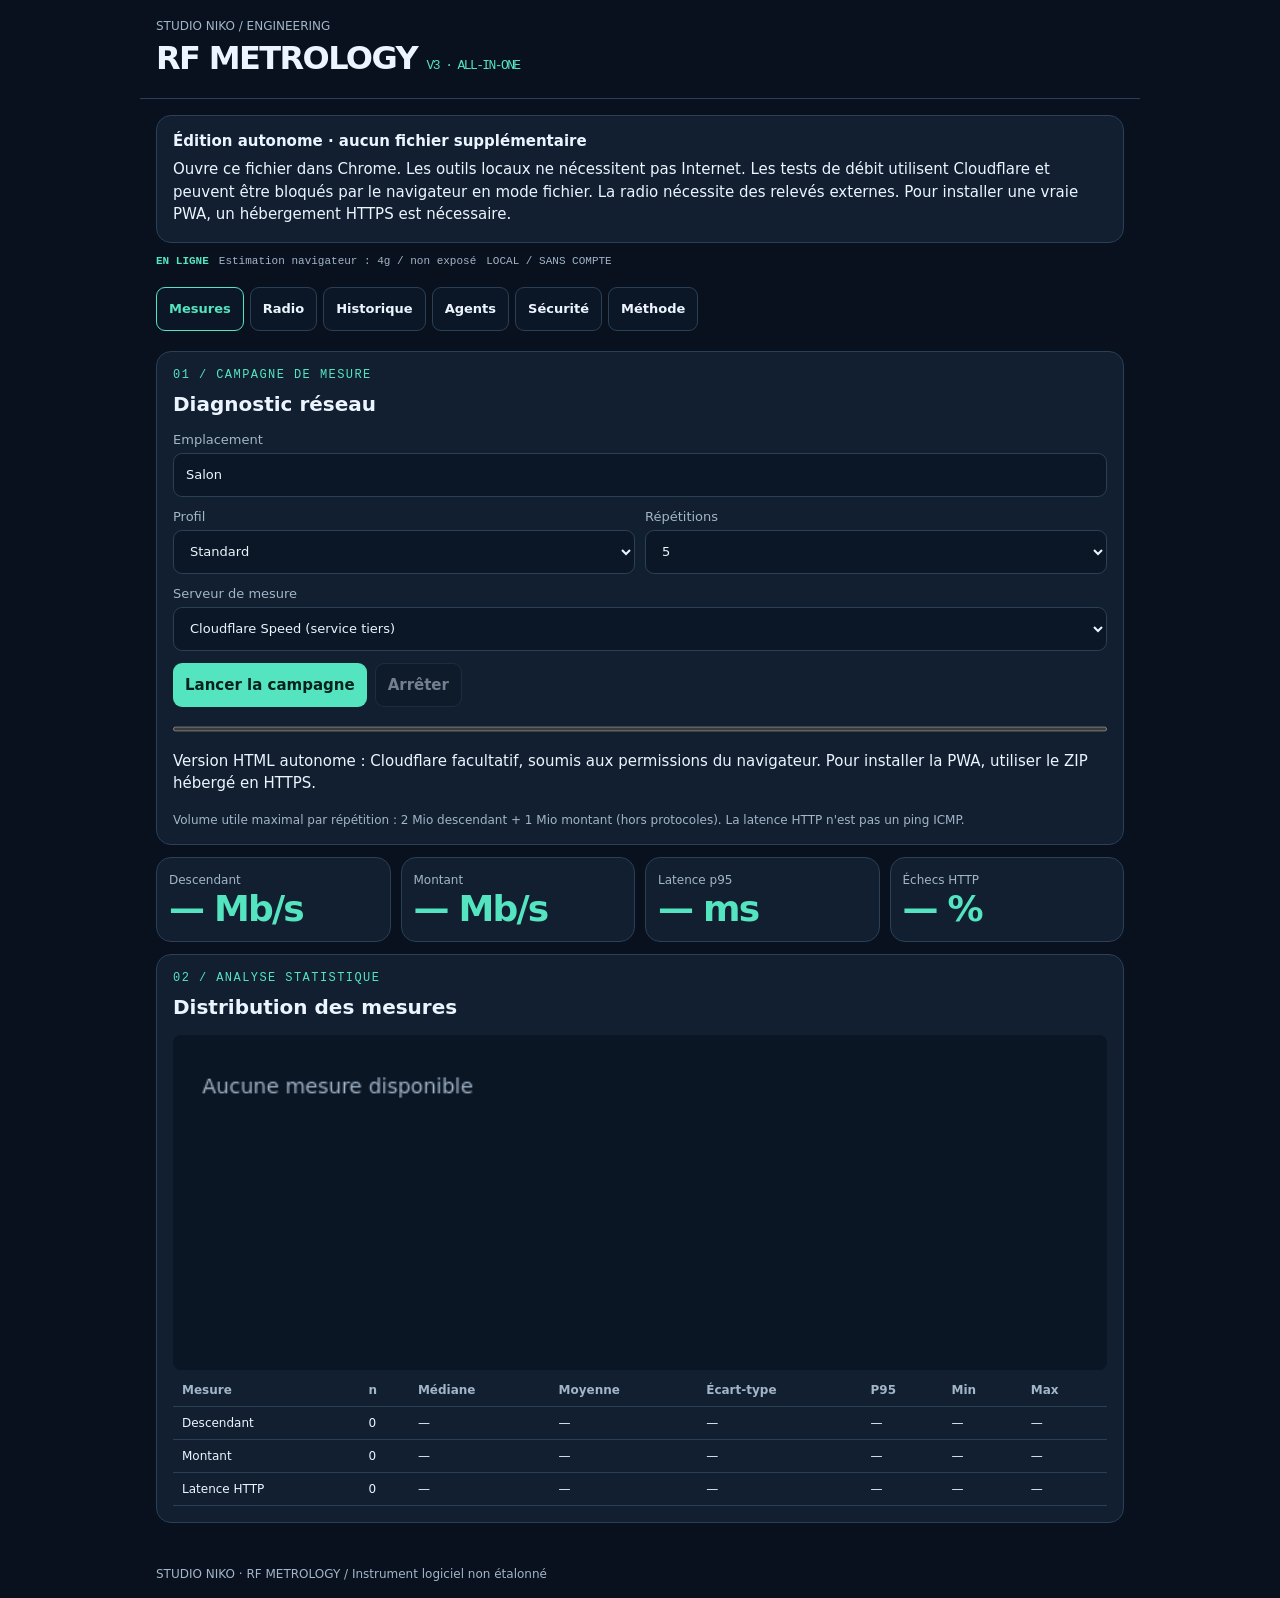
<file: index.html>
<!doctype html><html lang="fr"><head><meta charset="utf-8"><meta name="viewport" content="width=device-width,initial-scale=1,viewport-fit=cover"><meta name="theme-color" content="#0a1422"><style>:root{color-scheme:dark;--bg:#08111d;--panel:#111f30;--line:#2a4057;--accent:#55e4c0;--muted:#a3b5c9;--text:#ecf5ff}*{box-sizing:border-box}body{margin:0;background:var(--bg);color:var(--text);font:15px system-ui,sans-serif}header,main,footer{max-width:1000px;margin:auto;padding:16px}header{display:flex;justify-content:space-between;align-items:center;border-bottom:1px solid var(--line)}h1{font-size:clamp(20px,5vw,32px);margin:5px 0;letter-spacing:-.05em}h1 span{color:var(--accent);font:13px monospace}small,.eyebrow,footer{color:var(--muted);font-size:12px}.eyebrow{color:var(--accent);letter-spacing:.12em;font-family:monospace}h2{font-size:20px;margin:10px 0 16px}p{line-height:1.5}button,input,select{font:inherit;color:var(--text);background:#0b1726;border:1px solid var(--line);border-radius:9px;padding:12px;min-height:44px}button{cursor:pointer;font-weight:650}button:disabled{opacity:.45;cursor:default}button:focus-visible,input:focus-visible,select:focus-visible{outline:2px solid var(--accent)}.primary{background:var(--accent);color:#06221c;border:0}.danger{color:#ff9a9a}.status{display:flex;gap:10px;flex-wrap:wrap;font:11px monospace;color:var(--muted);margin-bottom:12px}.status b{color:var(--accent)}nav{display:flex;gap:6px;overflow:auto;position:sticky;top:0;background:var(--bg);padding:8px 0;z-index:5}nav button{white-space:nowrap;font-size:13px}nav .active{color:var(--accent);border-color:var(--accent)}.panel{background:var(--panel);border:1px solid var(--line);border-radius:15px;padding:16px;margin:12px 0}label{display:grid;gap:6px;color:var(--muted);font-size:13px;margin-bottom:12px}input,select{width:100%;min-width:0}.fields,.metrics{display:grid;grid-template-columns:repeat(2,minmax(0,1fr));gap:10px}.metrics .panel{margin:0;padding:12px}.value{display:block;font-size:clamp(22px,6vw,36px);font-weight:700;letter-spacing:-.05em;color:var(--accent);font-variant-numeric:tabular-nums}.actions{display:flex;gap:8px;flex-wrap:wrap;margin:10px 0}progress{width:100%;accent-color:var(--accent);height:10px}canvas{width:100%;height:auto;background:#0a1624;border-radius:8px}.scroll{overflow:auto}table{width:100%;border-collapse:collapse;font-size:12px;white-space:nowrap}td,th{text-align:left;padding:9px;border-bottom:1px solid var(--line)}th{color:var(--muted)}.agent{border-top:1px solid var(--line);padding:12px 0}.agent b{color:var(--accent)}.agent p{margin:5px 0}.audit{font:12px monospace;color:var(--muted);border-bottom:1px solid var(--line);padding:8px 0}a{color:var(--accent)}[hidden]{display:none!important}@media(min-width:740px){.metrics{grid-template-columns:repeat(4,1fr)}}@media print{body{background:white;color:black}header,main,footer{max-width:none}nav,button,input,select,.status,#measure,#radio,#agents,#help{display:none!important}#history{display:block!important}.panel{background:white;color:black;border:1px solid #aaa}.audit,small,th{color:#333}}

textarea{width:100%;font:14px monospace;background:#0a1422;color:#dce9f6;border:1px solid #334960;border-radius:10px;padding:12px;resize:vertical} textarea:focus{outline:2px solid #55e4c0}
</style><title>NIKO RF METROLOGY — ALL-IN-ONE</title></head><body><header><div><small>STUDIO NIKO / ENGINEERING</small><h1>RF METROLOGY <span>V3 · ALL-IN-ONE</span></h1></div><button id="install" hidden>Installer</button></header><main><div class="panel" style="margin-top:0"><b>Édition autonome · aucun fichier supplémentaire</b><p style="margin:8px 0 0">Ouvre ce fichier dans Chrome. Les outils locaux ne nécessitent pas Internet. Les tests de débit utilisent Cloudflare et peuvent être bloqués par le navigateur en mode fichier. La radio nécessite des relevés externes. Pour installer une vraie PWA, un hébergement HTTPS est nécessaire.</p></div><div class="status"><b id="online">—</b><span id="net">—</span><span>LOCAL / SANS COMPTE</span></div><nav id="nav"><button data-tab="measure" class="active">Mesures</button><button data-tab="radio">Radio</button><button data-tab="history">Historique</button><button data-tab="agents">Agents</button><button data-tab="security">Sécurité</button><button data-tab="help">Méthode</button></nav>
<section id="measure"><div class="panel"><div class="eyebrow">01 / CAMPAGNE DE MESURE</div><h2>Diagnostic réseau</h2><label>Emplacement <input id="place" value="Salon" maxlength="80"></label><div class="fields"><label>Profil<select id="profile"><option value="standard">Standard</option><option value="live">Live vidéo</option><option value="stable">Stabilité</option></select></label><label>Répétitions<select id="count"><option>3</option><option selected>5</option><option>10</option></select></label></div><label>Serveur de mesure<select id="endpoint"><option value="cf">Cloudflare Speed (service tiers)</option></select></label><div class="actions"><button class="primary" id="run">Lancer la campagne</button><button id="stop" disabled>Arrêter</button></div><progress id="progress" max="1" value="0"></progress><p id="task" role="status">Version HTML autonome : Cloudflare facultatif, soumis aux permissions du navigateur. Pour installer la PWA, utiliser le ZIP hébergé en HTTPS.</p><small>Volume utile maximal par répétition : 2 Mio descendant + 1 Mio montant (hors protocoles). La latence HTTP n'est pas un ping ICMP.</small></div><div class="metrics" id="metrics"></div><div class="panel"><div class="eyebrow">02 / ANALYSE STATISTIQUE</div><h2>Distribution des mesures</h2><canvas id="chart" width="640" height="230" aria-label="Graphique des débits"></canvas><div id="stats" class="scroll"></div></div></section>
<section id="radio" hidden><div class="panel"><div class="eyebrow">03 / DONNÉES MODEM</div><h2>Relevé radio externe</h2><p>Le navigateur ne lit pas le modem. Saisir un relevé ServiceMode ou importer un CSV normalisé (conversion Android si nécessaire). Aucune valeur radio n'est inventée.</p><div class="fields"><label>Lieu<input id="rplace" value="Salon" maxlength="80"></label><label>Réseau<select id="rat"><option>LTE</option><option>NR</option></select></label><label>Bande<input id="band" placeholder="B3 / n1"></label><label>Opérateur<input id="operator" value="Réglo / SFR"></label><label>RSRP (dBm)<input id="rsrp" type="number" min="-160" max="-30" step="0.1"></label><label>RSRQ (dB)<input id="rsrq" type="number" min="-50" max="10" step="0.1"></label><label>SINR (dB)<input id="sinr" type="number" min="-40" max="60" step="0.1"></label><label>PCI (facultatif)<input id="pci" type="number" min="0" max="1007"></label></div><button id="saveRadio" class="primary">Enregistrer le relevé</button><p id="radioMsg" role="status"></p><label>Importer CSV normalisé<input type="file" id="csvImport" accept=".csv,text/csv"></label><small>Colonnes : time, place, rat, band, operator, rsrp, rsrq, sinr, pci. Vérifier la source et l'heure.</small></div><div class="panel"><h2>Derniers relevés RF</h2><div id="radioTable" class="scroll"></div></div></section>
<section id="history" hidden><div class="panel"><div class="eyebrow">04 / TRAÇABILITÉ</div><h2>Comparaison des campagnes</h2><div id="compare" class="scroll"></div><div class="actions"><button id="exportJSON">JSON complet</button><button id="exportCSV">CSV réseau</button><button id="exportRF">CSV radio</button><button id="print">Rapport / PDF</button></div><label>Restaurer un rapport JSON<input type="file" id="restore" accept="application/json,.json"></label><button id="clear" class="danger">Effacer les données locales</button></div><div class="panel"><h2>Journal d’audit</h2><div id="audit"></div></div></section>
<section id="agents" hidden><div class="panel"><div class="eyebrow">05 / MULTI-AGENTS</div><h2>Superviseur de diagnostic</h2><p>Agents experts déterministes, autonomes sur les mesures disponibles. Pas de LLM embarqué ni de modification du modem.</p><div class="fields"><label>Débit descendant min (Mb/s)<input id="minDown" type="number" min="0" value="25"></label><label>Débit montant min (Mb/s)<input id="minUp" type="number" min="0" value="8"></label><label>Latence HTTP p95 max (ms)<input id="maxLat" type="number" min="1" value="150"></label><label>Échecs HTTP max (%)<input id="maxFail" type="number" min="0" max="100" value="5"></label></div><button class="primary" id="reanalyse">Relancer les agents</button><div id="agentList"></div></div></section>
<section id="security" hidden><div class="panel"><div class="eyebrow">07 / CYBER DEFENSE</div><h2>Sentinelle de connexion</h2><p>Contrôles limités au navigateur. Aucun accès aux autres applications, au pare-feu, aux SMS ni au modem. Une variation réseau n'est pas une preuve de piratage.</p><button class="primary" id="secScan">Contrôler mon environnement</button><div id="secResults" role="status"></div><h3>Vérification locale d’un lien</h3><label>Adresse à analyser (ne pas saisir de mot de passe)<input id="urlCheck" type="text" placeholder="https://exemple.fr" maxlength="2048" autocomplete="off"></label><button id="checkLink">Analyser sans ouvrir</button><p id="urlResult" role="status"></p><small>Heuristiques uniquement, aucune réputation distante. Même un site HTTPS peut être frauduleux.</small></div><div class="panel"><h2>Protection des données de mesure</h2><label>Phrase secrète de sauvegarde (12 caractères minimum)<input id="pass" type="password" autocomplete="new-password"></label><button id="encryptedExport">Exporter chiffré AES-256-GCM</button><label>Restaurer une sauvegarde chiffrée<input id="encryptedImport" type="file" accept=".json,application/json"></label><p id="cryptoMsg" role="status"></p><small>Le fichier exporté est chiffré, pas le stockage courant du navigateur. Sans phrase secrète, aucune récupération.</small></div><div class="panel"><div class="eyebrow">08 / AUDIT STATIQUE PHP & SQL</div><h2>Analyse défensive du code</h2><p>Analyser uniquement votre propre code ou celui que vous êtes autorisé à auditer. Les fichiers ne sont ni exécutés, ni transmis. Aucun test actif contre un serveur.</p><label>Fichier PHP / SQL / texte<input id="codeFile" type="file" accept=".php,.sql,.txt,.inc"></label><label>Ou coller le code<textarea id="codeInput" rows="7" maxlength="250000" spellcheck="false" placeholder="Code à analyser localement"></textarea></label><button id="codeAudit" class="primary">Analyser les risques</button><button id="codeClear">Effacer le code</button><div id="codeResults" role="status"></div><small>Analyse heuristique : faux positifs et faux négatifs possibles. Les lignes signalées nécessitent une revue humaine.</small><p><a href="https://cheatsheetseries.owasp.org/cheatsheets/SQL_Injection_Prevention_Cheat_Sheet.html" target="_blank" rel="noopener noreferrer">OWASP : prévention SQL ↗</a> · <a href="https://github.com/semgrep/semgrep" target="_blank" rel="noopener noreferrer">Semgrep (outil externe) ↗</a></p></div><div class="panel"><h2>Durcissement Android</h2><p>Vérifications manuelles, non vérifiables par la PWA.</p><div id="hardening"></div><p><a href="https://myaccount.google.com/security-checkup" target="_blank" rel="noopener noreferrer">Contrôle de sécurité Google ↗</a> · <a href="https://www.cybermalveillance.gouv.fr/" target="_blank" rel="noopener noreferrer">Cybermalveillance.gouv.fr ↗</a></p></div></section><section id="help" hidden><div class="panel"><div class="eyebrow">06 / PROTOCOLE & LIMITES</div><h2>Guide d’ingénierie</h2><p>1. Couper le Wi-Fi pour tester la connexion mobile. Garder le même serveur et profil à chaque emplacement.</p><p>2. Effectuer 5 à 10 répétitions, à plusieurs horaires. Laisser l'écran allumé. Ne pas déplacer le téléphone pendant une campagne.</p><p>3. Comparer médiane, p95 et dispersion. Les intervalles de répétabilité ne sont pas des incertitudes d'étalonnage.</p><p>4. Pour le RF, composer *#0011# sur Samsung si disponible et saisir les valeurs. Ne pas modifier les paramètres du modem.</p><p>5. Ce fichier HTML autonome ne nécessite aucune installation. Une version PWA installable nécessite un hébergement HTTPS et un service worker séparé. Hors connexion : consulter et exporter les données si le navigateur autorise leur stockage, pas mesurer le réseau.</p><p>Les mesures sont des performances HTTP de bout en bout vers un serveur, non la capacité physique du lien radio. Les échecs HTTP ne sont pas des pertes de paquets IP. La 5G NR, le spectre, l’ISAC et l’étalonnage nécessitent d'autres instruments.</p><p>Les mesures restent dans ce navigateur. Le serveur de test reçoit les requêtes et l'adresse IP comme tout service web. Cloudflare est facultatif. Le stockage local peut être effacé par Android.</p><a href="https://www.cartoradio.fr/" target="_blank" rel="noopener">Cartoradio ANFR ↗</a> · <a href="https://monreseaumobile.arcep.fr/" target="_blank" rel="noopener">Arcep ↗</a></div></section></main><footer>STUDIO NIKO · RF METROLOGY / Instrument logiciel non étalonné</footer><script>'use strict';
(function(root){
const valid=x=>typeof x==='number'&&Number.isFinite(x);
const values=a=>a.filter(valid).sort((a,b)=>a-b);
function quantile(a,p){if(!a.length)return null;let i=(a.length-1)*p,l=Math.floor(i);return a[l]+(a[Math.ceil(i)]-a[l])*(i-l)}
function stats(a){let x=values(a),n=x.length;if(!n)return {n:0,mean:null,median:null,p95:null,sd:null,min:null,max:null};let mean=x.reduce((s,v)=>s+v,0)/n;return {n,mean,median:quantile(x,.5),p95:quantile(x,.95),sd:n>1?Math.sqrt(x.reduce((s,v)=>s+(v-mean)**2,0)/(n-1)):null,min:x[0],max:x[n-1]}}
function summary(c){let s=c.samples||[], attempts=s.flatMap(r=>[...(r.lat||[]),r.down,r.up]);let done=attempts.filter(x=>x!==undefined);return {down:stats(s.map(r=>r.down)),up:stats(s.map(r=>r.up)),lat:stats(s.flatMap(r=>r.lat||[])),fail:done.length?100*done.filter(x=>x===null).length/done.length:null,attempts:done.length}}
function assess(c,t){if(!c)return {quality:'Aucune campagne',checks:[]};let s=summary(c),checks=[['Débit descendant',s.down.median,t.minDown,'min'],['Débit montant',s.up.median,t.minUp,'min'],['Latence HTTP p95',s.lat.p95,t.maxLat,'max'],['Échecs HTTP (%)',s.fail,t.maxFail,'max']].map(([name,value,limit,dir])=>({name,value,limit,state:!valid(value)||!valid(limit)?'indéterminé':(dir==='min'?value>=limit:value<=limit)?'conforme':'hors seuil'}));let quality=c.status!=='complete'||s.down.n<3||s.up.n<3||s.lat.n<9?'Mesures insuffisantes ou campagne interrompue':checks.some(x=>x.state==='hors seuil')?'Au moins un seuil dépassé':checks.every(x=>x.state==='conforme')?'Conforme aux seuils utilisateur':'Indéterminé';return {quality,checks,s}}
function linkCheck(input){let u;try{u=new URL(input.trim())}catch{return ['Adresse absolue invalide. Indiquer https://…']}if(!['http:','https:'].includes(u.protocol))return ['Protocole non HTTP(S) : ne pas ouvrir sans vérification.'];let out=[];if(u.protocol!=='https:')out.push('HTTP non chiffré');if(u.username||u.password)out.push('Identifiants intégrés à l’adresse (risque de tromperie)');if(u.hostname.includes('xn--'))out.push('Nom internationalisé : contrôler les caractères');if(/^\d+\.\d+\.\d+\.\d+$/.test(u.hostname)||u.hostname.includes(':'))out.push('Adresse IP littérale');if(u.hostname.split('.').length>4)out.push('Nombreux sous-domaines : vérifier le véritable domaine');if(u.port)out.push('Port inhabituel');return ['Hôte analysé : '+u.hostname,...(out.length?out:['Aucun indice heuristique détecté. La légitimité reste inconnue.'])]}
const range=(x,a,b)=>x==null||valid(x)&&x>=a&&x<=b;
function validRF(r){return r&&typeof r.place==='string'&&['LTE','NR'].includes(r.rat)&&typeof r.time==='string'&&Number.isFinite(Date.parse(r.time))&&range(r.rsrp,-160,-30)&&range(r.rsrq,-50,10)&&range(r.sinr,-40,60)&&range(r.pci,0,r.rat==='NR'?1007:503)&&[r.rsrp,r.rsrq,r.sinr].some(valid)}
function validCampaign(c){return c&&typeof c.place==='string'&&typeof c.time==='string'&&Number.isFinite(Date.parse(c.time))&&['local','cf'].includes(c.endpoint)&&['standard','live','stable'].includes(c.profile)&&['complete','stopped','error'].includes(c.status)&&Array.isArray(c.samples)&&c.samples.length<=10&&c.samples.every(r=>r&&Array.isArray(r.lat)&&r.lat.length<=10&&r.lat.every(x=>range(x,0,60000))&&range(r.down,0,1000000)&&range(r.up,0,1000000))}
function auditCode(source){
const rules=[
['SQL-DYNAMIC','élevé',/\b(?:query|exec|mysqli_query|pg_query)\s*\([^;]*(?:\$_(?:GET|POST|REQUEST|COOKIE)|\.\s*\$|"[^"\n]*\$)/i,'Revoir la construction de la requête ; utiliser des paramètres liés (PDO prepare/execute) et des listes autorisées pour les identifiants.'],
['SQL-INPUT','à vérifier',/\b(?:SELECT|INSERT|UPDATE|DELETE)\b[^;]*(?:\$_(?:GET|POST|REQUEST|COOKIE)|\.\s*\$)/i,'Vérifier le flux de données utilisateur vers SQL ; ne pas concaténer une entrée non fiable.'],
['PHP-EXEC','élevé',/\b(?:eval|shell_exec|system|passthru|popen|proc_open)\s*\(/i,'Éviter l’exécution dynamique ; préférer des API dédiées et des arguments validés.'],
['XSS-INPUT','élevé',/\b(?:echo|print)\s+[^;]*\$_(?:GET|POST|REQUEST|COOKIE)/i,'Échapper les sorties selon le contexte HTML, URL ou JavaScript.'],
['DESERIALIZE','à vérifier',/\bunserialize\s*\(/i,'Éviter la désérialisation de données non fiables ; préférer JSON et validation de schéma.'],
['WEAK-HASH','à vérifier',/\b(?:md5|sha1)\s*\(/i,'Pour les mots de passe, utiliser password_hash et password_verify.'],
['DEBUG','à vérifier',/\bdisplay_errors\b[^;]*(?:true|["']1["'])/i,'Désactiver l’affichage des erreurs en production, conserver les journaux privés.'],
['SECRET','élevé',/\b(?:password|passwd|api[_-]?key|secret|token)\s*=\s*["'][^"']{6,}["']/i,'Vérifier les secrets codés en dur ; déplacer vers un coffre ou variable protégée et renouveler si exposé.']
];let results=[];String(source).slice(0,250000).split(/\r?\n/).forEach((line,i)=>{for(const [id,severity,re,fix] of rules)if(re.test(line)&&results.length<250)results.push({id,severity,line:i+1,fix})});return results;
}
const api={auditCode,valid,stats,summary,assess,linkCheck,validRF,validCampaign};if(typeof module!=='undefined')module.exports=api;else root.Engine=api;
})(globalThis);
</script><script>'use strict';
const $=id=>document.getElementById(id), E=Engine, KEY='niko-rf-v3-data';
const empty=()=>({version:3,campaigns:[],radio:[],audit:[]});let db=empty(),storageOK=true, current=null, controller=null, installPrompt=null;
function validDB(d){return d&&d.version===3&&Array.isArray(d.campaigns)&&d.campaigns.length<=500&&d.campaigns.every(E.validCampaign)&&Array.isArray(d.radio)&&d.radio.length<=2000&&d.radio.every(E.validRF)&&Array.isArray(d.audit)&&d.audit.length<=1000&&d.audit.every(a=>typeof a==='string'&&a.length<2000)}
try{let raw=localStorage.getItem(KEY);if(raw){let x=JSON.parse(raw);if(validDB(x))db=x;else throw Error('format invalide')}}catch{storageOK=false}
function save(){try{localStorage.setItem(KEY,JSON.stringify(db));storageOK=true}catch{storageOK=false; $('task').textContent='Stockage local indisponible : exporter les résultats avant fermeture.'}}
function audit(m){db.audit.unshift(new Date().toISOString()+' | '+m);db.audit=db.audit.slice(0,1000);save()}
const fmt=(x,n=1)=>E.valid(x)?x.toLocaleString('fr-FR',{maximumFractionDigits:n}):'—';
function el(tag,content,cls){let d=document.createElement(tag);if(content!==undefined)d.textContent=content;if(cls)d.className=cls;return d}
function table(target,headers,rows){let t=el('table'),h=el('tr');headers.forEach(x=>h.append(el('th',x)));let head=el('thead');head.append(h);t.append(head);let b=el('tbody');rows.forEach(row=>{let r=el('tr');row.forEach(x=>r.append(el('td',String(x??'—'))));b.append(r)});t.append(b);$(target).replaceChildren(t)}
function activate(tab){document.querySelectorAll('main section').forEach(s=>s.hidden=s.id!==tab);document.querySelectorAll('[data-tab]').forEach(b=>b.classList.toggle('active',b.dataset.tab===tab));if(tab==='security')securityScan();if(tab==='agents')agents()}
$('nav').addEventListener('click',e=>{let b=e.target.closest('[data-tab]');if(b)activate(b.dataset.tab)});
let lastNet='';function network(){let c=navigator.connection||navigator.mozConnection||navigator.webkitConnection;return {online:navigator.onLine,effective:c?.effectiveType||'inconnu',type:c?.type||'non exposé',rtt:c?.rtt??null,downlink:c?.downlink??null}}
function netUpdate(){let n=network();$('online').textContent=n.online?'EN LIGNE':'HORS LIGNE';$('net').textContent='Estimation navigateur : '+n.effective+' / '+n.type;let k=n.online+' '+n.effective+' '+n.type;if(lastNet&&k!==lastNet)audit('Changement de connexion observé : '+k+' (non indicateur de piratage)');lastNet=k}
window.addEventListener('online',netUpdate);window.addEventListener('offline',netUpdate);navigator.connection?.addEventListener('change',netUpdate);netUpdate();
window.addEventListener('beforeinstallprompt',e=>{e.preventDefault();installPrompt=e;$('install').hidden=false});$('install').onclick=async()=>{if(installPrompt){await installPrompt.prompt();installPrompt=null;$('install').hidden=true}};/* Édition autonome : aucun service worker externe. */
async function fetchProbe(endpoint,kind,signal){let cf=endpoint==='cf', size=kind==='down'?2097152:kind==='up'?1048576:0, base=cf?'https://speed.cloudflare.com/':'./api/probe', u=cf?base+(kind==='up'?'__up':'__down')+(kind==='up'?'?':'?bytes='+Math.max(1,size)+'&'):base+'?bytes='+size+'&';u+='nonce='+Date.now()+'-'+Math.random().toString(36).slice(2);let options={cache:'no-store',signal,credentials:'omit',redirect:'error'};if(kind==='up'){options.method='POST';let data=new Uint8Array(size);for(let i=0;i<size;i+=65536)crypto.getRandomValues(data.subarray(i,Math.min(i+65536,size)));options.body=data;options.headers={'Content-Type':cf?'application/octet-stream':'application/octet-stream'}}let start=performance.now(),r=await fetch(u,options);if(!r.ok)throw Error('HTTP '+r.status);let buf=await r.arrayBuffer(),ms=performance.now()-start;if(kind==='lat')return ms;if(kind==='down'&&buf.byteLength!==size)throw Error('Taille de réponse inattendue');if(kind==='up'&&!cf){let o=JSON.parse(new TextDecoder().decode(buf));if(o.received!==size)throw Error('Volume reçu non confirmé')}return size*8/Math.max(ms,0.001)/1000}
async function probe(endpoint,kind,outer){let c=new AbortController(),f=()=>c.abort();outer.addEventListener('abort',f,{once:true});if(outer.aborted)c.abort();let timer=setTimeout(()=>c.abort(),15000);try{return await fetchProbe(endpoint,kind,c.signal)}catch{return null}finally{clearTimeout(timer);outer.removeEventListener('abort',f)}}
$('run').onclick=async()=>{if(controller)return;if(!navigator.onLine){$('task').textContent='Connexion Internet nécessaire.';return}let endpoint=$('endpoint').value;if(endpoint==='cf'&&!confirm('Le service tiers Cloudflare recevra les requêtes et votre adresse IP. Continuer ?'))return;let place=$('place').value.trim();if(!place){$('task').textContent='Indiquez un emplacement.';return}let count=Number($('count').value),profile=$('profile').value;controller=new AbortController();let signal=controller.signal;current={time:new Date().toISOString(),place,endpoint,profile,status:'running',network:network(),requested:count,samples:[]};$('run').disabled=true;$('stop').disabled=false;$('progress').value=0;audit('Début campagne : '+place+' / '+endpoint);try{for(let i=0;i<count&&!signal.aborted;i++){let row={lat:[]};current.samples.push(row);$('task').textContent=`Répétition ${i+1}/${count} · latence, téléchargement, envoi`;for(let j=0;j<(profile==='stable'?7:3)&&!signal.aborted;j++)row.lat.push(await probe(endpoint,'lat',signal));if(!signal.aborted)row.down=await probe(endpoint,'down',signal);if(!signal.aborted)row.up=await probe(endpoint,'up',signal);$('progress').value=(i+1)/count;renderCurrent();if(!signal.aborted&&i<count-1)await new Promise(r=>setTimeout(r,profile==='stable'?2000:700))}current.status=signal.aborted?'stopped':'complete'}catch{current.status='error'}finally{current.end=new Date().toISOString();if(db.campaigns.length>=500)db.campaigns.shift();db.campaigns.push(current);audit('Fin campagne : '+current.status+' / '+current.samples.length+' répétitions');controller=null;$('run').disabled=false;$('stop').disabled=true;$('task').textContent=current.status==='complete'?'Campagne terminée. Vérifier les résultats et les échecs.':'Campagne interrompue ; résultats partiels conservés.';renderAll()}};
$('stop').onclick=()=>controller?.abort();
function renderCurrent(){let c=current||db.campaigns.at(-1);let s=c?E.summary(c):E.summary({samples:[]});$('metrics').replaceChildren(...[['Descendant',s.down.median,'Mb/s'],['Montant',s.up.median,'Mb/s'],['Latence p95',s.lat.p95,'ms'],['Échecs HTTP',s.fail,'%']].map(([n,v,u])=>{let d=el('div',undefined,'panel');d.append(el('small',n),el('span',fmt(v)+' '+u,'value'));return d}));table('stats',['Mesure','n','Médiane','Moyenne','Écart-type','P95','Min','Max'],[['Descendant',s.down],['Montant',s.up],['Latence HTTP',s.lat]].map(([n,v])=>[n,v.n,fmt(v.median),fmt(v.mean),fmt(v.sd),fmt(v.p95),fmt(v.min),fmt(v.max)]));draw(c)}
function draw(c){let cv=$('chart'),ctx=cv.getContext('2d'),w=cv.width,h=cv.height;ctx.clearRect(0,0,w,h);ctx.fillStyle='#a3b5c9';ctx.font='14px system-ui';let rows=c?.samples||[],max=Math.max(1,...rows.flatMap(r=>[r.down||0,r.up||0]));if(!rows.length){ctx.fillText('Aucune mesure disponible',20,40);return}for(let i=0;i<=4;i++){let y=20+i*43;ctx.strokeStyle='#2a4057';ctx.beginPath();ctx.moveTo(60,y);ctx.lineTo(w-12,y);ctx.stroke();ctx.fillText(fmt(max*(1-i/4),0),5,y+5)}let step=(w-75)/rows.length;rows.forEach((r,i)=>{let x=65+i*step;[r.down,r.up].forEach((v,j)=>{if(!E.valid(v))return;ctx.fillStyle=j?'#56a4ff':'#55e4c0';let bh=v/max*172;ctx.fillRect(x+j*step*.38,192-bh,Math.max(2,step*.32),bh)});ctx.fillStyle='#a3b5c9';ctx.fillText(String(i+1),x,210)});ctx.fillStyle='#55e4c0';ctx.fillText('↓ Mb/s',w-175,14);ctx.fillStyle='#56a4ff';ctx.fillText('↑ Mb/s',w-85,14)}
function rfNumber(id){let v=$(id).value.trim();return v===''?null:Number(v)}
$('saveRadio').onclick=()=>{let r={time:new Date().toISOString(),place:$('rplace').value.trim(),rat:$('rat').value,band:$('band').value.trim(),operator:$('operator').value.trim(),rsrp:rfNumber('rsrp'),rsrq:rfNumber('rsrq'),sinr:rfNumber('sinr'),pci:rfNumber('pci'),source:'saisie manuelle'};if(!r.place||!E.validRF(r)){$('radioMsg').textContent='Relevé invalide : contrôler plages et renseigner au moins un indicateur.';return}if(db.radio.length>=2000)db.radio.shift();db.radio.push(r);audit('Relevé RF manuel : '+r.place);$('radioMsg').textContent='Relevé enregistré (heure de saisie, pas nécessairement de mesure).';renderAll()};
function parseCSV(s){let out=[],r=[],v='',quoted=false;for(let i=0;i<s.length;i++){let c=s[i];if(c==='"'){if(quoted&&s[i+1]==='"'){v+='"';i++}else quoted=!quoted}else if(!quoted&&c===','){r.push(v);v=''}else if(!quoted&&c==='\n'){r.push(v.replace(/\r$/,''));out.push(r);r=[];v=''}else v+=c}if(quoted)throw Error('CSV mal formé');if(v||r.length){r.push(v.replace(/\r$/,''));out.push(r)}return out}
$('csvImport').onchange=async e=>{let f=e.target.files[0];if(!f)return;try{if(f.size>2e6)throw Error('Fichier trop volumineux');let [h,...rows]=parseCSV((await f.text()).replace(/^\uFEFF/,''));let keys=['time','place','rat','band','operator','rsrp','rsrq','sinr','pci'];if(!h||!keys.every(k=>h.includes(k)))throw Error('Colonnes normalisées requises');let n=0,bad=0;for(let row of rows){let r=Object.fromEntries(keys.map(k=>[k,row[h.indexOf(k)]||'']));for(let k of ['rsrp','rsrq','sinr','pci'])r[k]=r[k].trim()===''?null:Number(r[k]);r.source='CSV importé';if(E.validRF(r)&&db.radio.length<2000){db.radio.push(r);n++}else bad++}audit('Import RF : '+n+' acceptés, '+bad+' rejetés');$('radioMsg').textContent=`${n} acceptés / ${bad} rejetés`;renderAll()}catch(err){$('radioMsg').textContent=err.message}finally{e.target.value=''}};
function thresholds(){return {minDown:rfNumber('minDown'),minUp:rfNumber('minUp'),maxLat:rfNumber('maxLat'),maxFail:rfNumber('maxFail')}}
function agents(){let c=current?.status!=='running'&&current||db.campaigns.at(-1),a=E.assess(c,thresholds()),r=db.radio.at(-1),items=[['SUPERVISEUR',a.quality],['MÉTROLOGIE',c?`${a.s.down.n} débits descendants, ${a.s.up.n} montants, ${a.s.lat.n} latences valides. Dispersion descriptive, sans étalonnage.`:'Lancer une campagne.'],['PERFORMANCE',a.checks.map(x=>x.name+' : '+fmt(x.value)+' ('+x.state+')').join(' · ')||'Pas de données.'],['RF EXPERT',r?`${r.rat} ${r.band||''} · RSRP ${fmt(r.rsrp)} dBm, SINR ${fmt(r.sinr)} dB. Source externe non vérifiée. ${E.valid(r.rsrp)&&r.rsrp<-105?'Tester près d’une fenêtre.':''}`:'Modem inaccessible ; importer un relevé.'],['OPTIMISATION SPATIALE','Comparer des campagnes complètes utilisant le même serveur et profil. Répéter à plusieurs horaires ; ne pas confondre débit et puissance RF.'],['LIVE VIDÉO',a.s?.up.n>=3?`Débit vidéo de départ prudent : ${fmt(a.s.up.min*.5)} Mb/s (50 % du minimum mesuré, pas une garantie).`:'Trois débits montants au minimum nécessaires.'],['CYBER SENTINELLE',window.isSecureContext?'Contexte sécurisé disponible. Aucun contrôle des autres applications.':'Contexte non sécurisé : certaines fonctions nécessitent HTTPS.']];$('agentList').replaceChildren(...items.map(([n,v])=>{let d=el('div',undefined,'agent');d.append(el('b',n),el('p',v));return d}))}
$('reanalyse').onclick=()=>{agents();audit('Analyse des agents relancée')};
function renderAll(){renderCurrent();table('radioTable',['Date','Lieu','RAT','Bande','RSRP','RSRQ','SINR','PCI','Source'],db.radio.slice(-100).reverse().map(r=>[r.time,r.place,r.rat,r.band,fmt(r.rsrp),fmt(r.rsrq),fmt(r.sinr),r.pci,r.source]));table('compare',['Date','Lieu','Serveur','Profil','↓ méd.','↑ méd.','HTTP p95','Échecs %','État'],db.campaigns.slice().reverse().map(c=>{let s=E.summary(c);return [c.time,c.place,c.endpoint,c.profile,fmt(s.down.median),fmt(s.up.median),fmt(s.lat.p95),fmt(s.fail),c.status]}));$('audit').replaceChildren(...db.audit.slice(0,100).map(x=>el('div',x,'audit')));agents()}
function download(name,content,type='application/json'){let u=URL.createObjectURL(new Blob([content],{type})),a=el('a');a.href=u;a.download=name;a.click();setTimeout(()=>URL.revokeObjectURL(u),1000)}
function csvCell(v){let s=String(v??'');if(/^[=+\-@\t\r]/.test(s)&&typeof v!=='number')s="'"+s;return '"'+s.replaceAll('"','""')+'"'}function csv(rows){return rows.map(r=>r.map(csvCell).join(',')).join('\r\n')}
$('exportJSON').onclick=()=>download('niko-metrology.json',JSON.stringify(db,null,2));$('exportCSV').onclick=()=>download('niko-reseau.csv',csv([['time','place','endpoint','profile','status','repeat','down_mbps','up_mbps','http_latency_ms'],...db.campaigns.flatMap(c=>c.samples.map((s,i)=>[c.time,c.place,c.endpoint,c.profile,c.status,i+1,s.down,s.up,(s.lat||[]).map(x=>x??'failed').join(';')]))]),'text/csv');$('exportRF').onclick=()=>{let keys=['time','place','rat','band','operator','rsrp','rsrq','sinr','pci'];download('niko-rf.csv',csv([keys,...db.radio.map(r=>keys.map(k=>r[k]))]),'text/csv')};$('print').onclick=()=>window.print();
function restoreData(d){if(controller)throw Error('Arrêter la campagne en cours');if(!validDB(d))throw Error('Format de sauvegarde invalide');if(!confirm('Remplacer toutes les mesures locales par cette sauvegarde ?'))return false;db=d;current=null;audit('Restauration de sauvegarde');renderAll();return true}
$('restore').onchange=async e=>{try{let f=e.target.files[0];if(!f)return;if(f.size>5e6)throw Error('Fichier trop volumineux');restoreData(JSON.parse(await f.text()))}catch(err){alert(err.message)}finally{e.target.value=''}};$('clear').onclick=()=>{if(controller)return alert('Arrêter la campagne');if(confirm('Effacer définitivement les mesures et le journal locaux ?')){db=empty();current=null;save();renderAll()}};
function securityScan(){let items=[['Contexte sécurisé',isSecureContext?'Oui (selon le navigateur)':'Non'],['Chiffrement Web Crypto',crypto.subtle?'Disponible':'Indisponible'],['Service worker','serviceWorker'in navigator?'API disponible':'Non disponible'],['Stockage local',storageOK?'Disponible, non chiffré par cette application':'Erreur de stockage'],['Réseau',navigator.onLine?'En ligne (aucune preuve d’intégrité globale)':'Hors ligne']];$('secResults').replaceChildren(...items.map(([a,b])=>el('p',a+' : '+b)))}$('secScan').onclick=securityScan;$('checkLink').onclick=()=>$('urlResult').textContent=E.linkCheck($('urlCheck').value).join(' · ');
const hard=['Installer les mises à jour Android et Google Play disponibles.','Vérifier Google Play Protect et supprimer les applications inconnues.','Contrôler les autorisations Accessibilité, administrateur d’appareil et installation d’applis inconnues.','Activer un verrouillage d’écran robuste et la double authentification.','Vérifier les sessions Google et comptes sensibles ; révoquer celles inconnues.','Éviter les APK non vérifiés et les certificats ou VPN inconnus.'];hard.forEach((s,i)=>{let l=el('label'),cb=el('input');cb.type='checkbox';cb.style.width='auto';cb.style.minHeight='0';try{cb.checked=localStorage.getItem('niko-hard-'+i)==='1'}catch{}cb.onchange=()=>{try{localStorage.setItem('niko-hard-'+i,cb.checked?'1':'0')}catch{}};l.style.display='flex';l.append(cb,el('span',s));$('hardening').append(l)});
const bytesTo64=a=>{let s='';for(let i=0;i<a.length;i+=8192)s+=String.fromCharCode(...a.subarray(i,i+8192));return btoa(s)},from64=s=>Uint8Array.from(atob(s),c=>c.charCodeAt(0));async function key(pass,salt){let raw=await crypto.subtle.importKey('raw',new TextEncoder().encode(pass),'PBKDF2',false,['deriveKey']);return crypto.subtle.deriveKey({name:'PBKDF2',salt,iterations:600000,hash:'SHA-256'},raw,{name:'AES-GCM',length:256},false,['encrypt','decrypt'])}
$('encryptedExport').onclick=async()=>{try{let pass=$('pass').value;if(pass.length<12)throw Error('Phrase secrète : 12 caractères minimum');let salt=crypto.getRandomValues(new Uint8Array(16)),iv=crypto.getRandomValues(new Uint8Array(12)),k=await key(pass,salt),data=await crypto.subtle.encrypt({name:'AES-GCM',iv},k,new TextEncoder().encode(JSON.stringify(db)));download('niko-coffre.json',JSON.stringify({format:'niko-aes-v1',salt:bytesTo64(salt),iv:bytesTo64(iv),data:bytesTo64(new Uint8Array(data))}));$('cryptoMsg').textContent='Sauvegarde chiffrée générée.'}catch(err){$('cryptoMsg').textContent=err.message}finally{$('pass').value=''}};
$('encryptedImport').onchange=async e=>{try{let f=e.target.files[0];if(!f)return;if(f.size>7e6)throw Error('Fichier trop volumineux');let o=JSON.parse(await f.text()),pass=$('pass').value;if(o.format!=='niko-aes-v1'||pass.length<12)throw Error('Format ou phrase secrète invalide');let salt=from64(o.salt),iv=from64(o.iv);if(salt.length!==16||iv.length!==12)throw Error('Paramètres invalides');let plain=await crypto.subtle.decrypt({name:'AES-GCM',iv},await key(pass,salt),from64(o.data));$('cryptoMsg').textContent=restoreData(JSON.parse(new TextDecoder().decode(plain)))?'Sauvegarde restaurée.':'Restauration annulée.'}catch{$('cryptoMsg').textContent='Déchiffrement ou restauration impossible : vérifier le fichier et la phrase secrète.'}finally{$('pass').value='';e.target.value=''}};
renderAll();

$('codeFile').onchange=async e=>{let f=e.target.files[0];if(!f)return;try{if(f.size>250000)throw Error('Fichier limité à 250 Ko');$('codeInput').value=await f.text();$('codeResults').textContent='Fichier chargé localement. Lancer l’analyse.'}catch(err){$('codeResults').textContent=err.message}finally{e.target.value=''}};
$('codeAudit').onclick=()=>{let src=$('codeInput').value;if(!src.trim()){$('codeResults').textContent='Aucun code à analyser.';return}let found=E.auditCode(src);$('codeResults').replaceChildren(el('p',found.length+' signalement(s) heuristique(s). Une absence de signalement ne prouve pas la sécurité.'));for(let r of found){let d=el('div',undefined,'agent');d.append(el('b',r.id+' · ligne '+r.line+' · '+r.severity),el('p',r.fix));$('codeResults').append(d)}};
$('codeClear').onclick=()=>{$('codeInput').value='';$('codeResults').textContent='Code effacé.'};
</script></body></html>
</file>
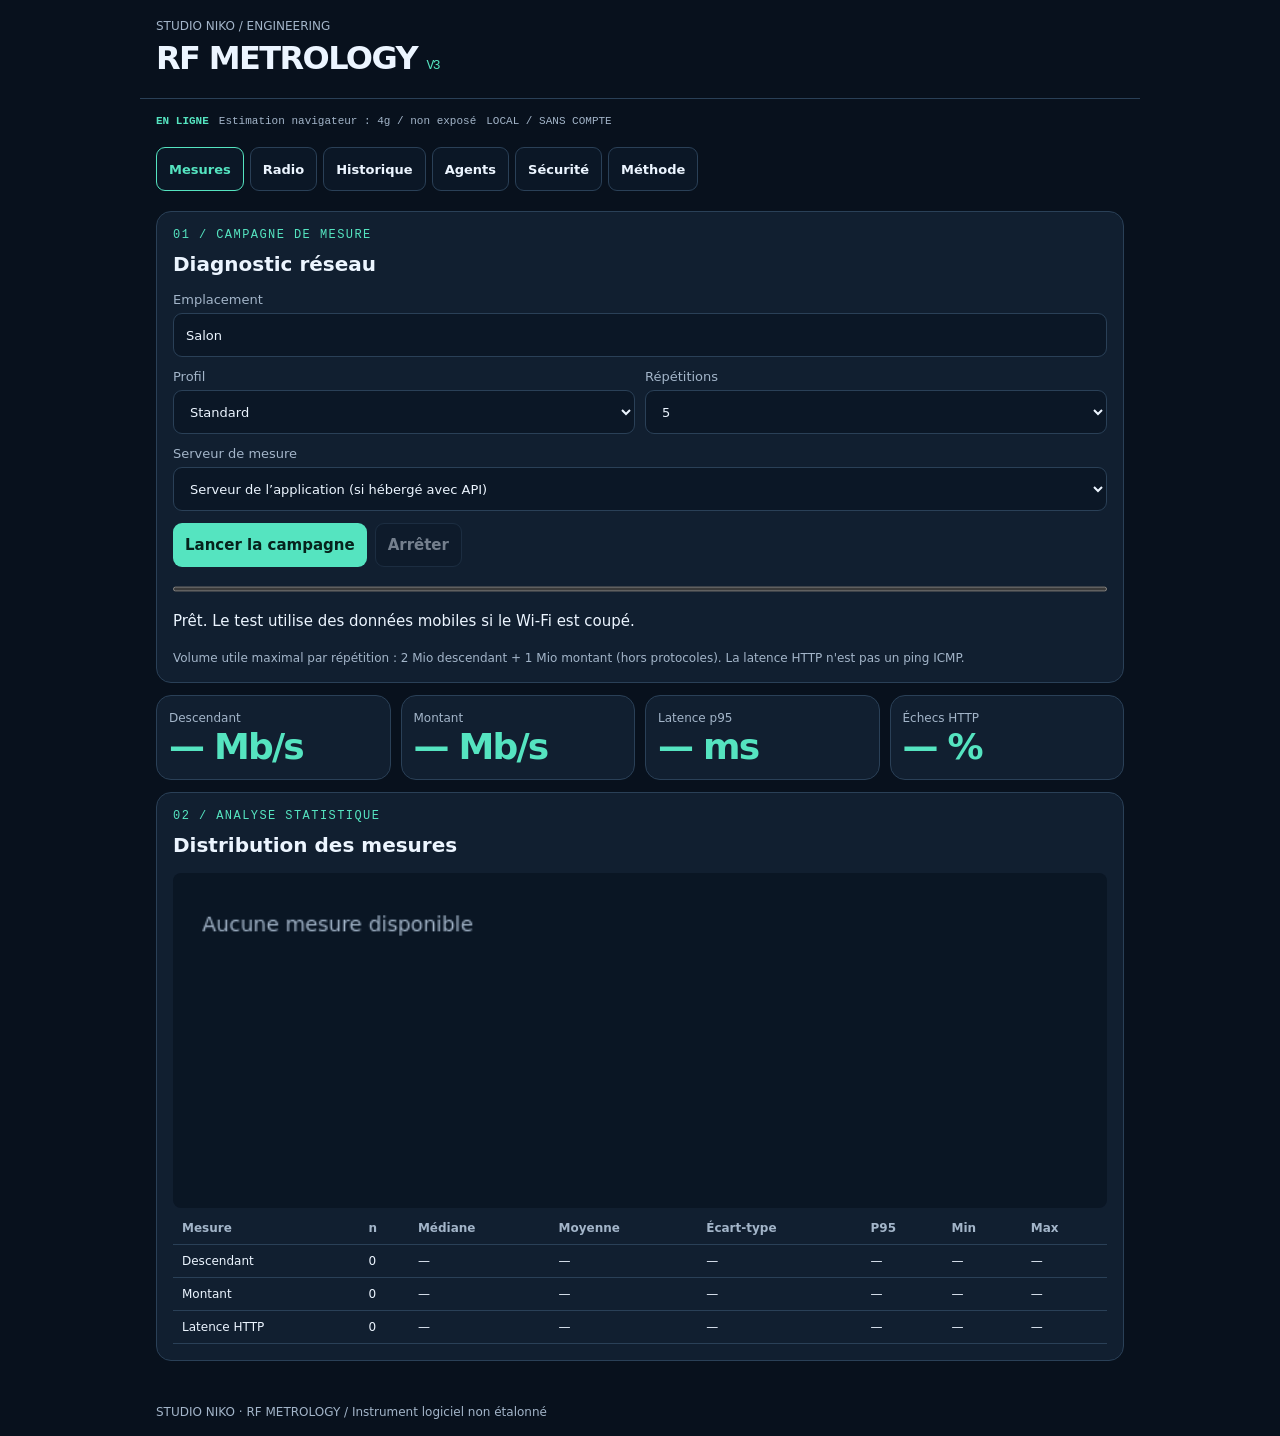
<file: web/index.html>
<!doctype html><html lang="fr"><head><meta charset="utf-8"><meta name="viewport" content="width=device-width,initial-scale=1,viewport-fit=cover"><meta name="theme-color" content="#0a1422"><link rel="manifest" href="manifest.webmanifest"><link rel="stylesheet" href="style.css"><link rel="icon" href="icon-192.png"><title>NIKO RF • METROLOGY</title></head><body><header><div><small>STUDIO NIKO / ENGINEERING</small><h1>RF METROLOGY <span>V3</span></h1></div><button id="install" hidden>Installer</button></header><main><div class="status"><b id="online">—</b><span id="net">—</span><span>LOCAL / SANS COMPTE</span></div><nav id="nav"><button data-tab="measure" class="active">Mesures</button><button data-tab="radio">Radio</button><button data-tab="history">Historique</button><button data-tab="agents">Agents</button><button data-tab="security">Sécurité</button><button data-tab="help">Méthode</button></nav>
<section id="measure"><div class="panel"><div class="eyebrow">01 / CAMPAGNE DE MESURE</div><h2>Diagnostic réseau</h2><label>Emplacement <input id="place" value="Salon" maxlength="80"></label><div class="fields"><label>Profil<select id="profile"><option value="standard">Standard</option><option value="live">Live vidéo</option><option value="stable">Stabilité</option></select></label><label>Répétitions<select id="count"><option>3</option><option selected>5</option><option>10</option></select></label></div><label>Serveur de mesure<select id="endpoint"><option value="local">Serveur de l’application (si hébergé avec API)</option><option value="cf">Cloudflare Speed (service tiers)</option></select></label><div class="actions"><button class="primary" id="run">Lancer la campagne</button><button id="stop" disabled>Arrêter</button></div><progress id="progress" max="1" value="0"></progress><p id="task" role="status">Prêt. Le test utilise des données mobiles si le Wi-Fi est coupé.</p><small>Volume utile maximal par répétition : 2 Mio descendant + 1 Mio montant (hors protocoles). La latence HTTP n'est pas un ping ICMP.</small></div><div class="metrics" id="metrics"></div><div class="panel"><div class="eyebrow">02 / ANALYSE STATISTIQUE</div><h2>Distribution des mesures</h2><canvas id="chart" width="640" height="230" aria-label="Graphique des débits"></canvas><div id="stats" class="scroll"></div></div></section>
<section id="radio" hidden><div class="panel"><div class="eyebrow">03 / DONNÉES MODEM</div><h2>Relevé radio externe</h2><p>Le navigateur ne lit pas le modem. Saisir un relevé ServiceMode ou importer un CSV normalisé (conversion Android si nécessaire). Aucune valeur radio n'est inventée.</p><div class="fields"><label>Lieu<input id="rplace" value="Salon" maxlength="80"></label><label>Réseau<select id="rat"><option>LTE</option><option>NR</option></select></label><label>Bande<input id="band" placeholder="B3 / n1"></label><label>Opérateur<input id="operator" value="Réglo / SFR"></label><label>RSRP (dBm)<input id="rsrp" type="number" min="-160" max="-30" step="0.1"></label><label>RSRQ (dB)<input id="rsrq" type="number" min="-50" max="10" step="0.1"></label><label>SINR (dB)<input id="sinr" type="number" min="-40" max="60" step="0.1"></label><label>PCI (facultatif)<input id="pci" type="number" min="0" max="1007"></label></div><button id="saveRadio" class="primary">Enregistrer le relevé</button><p id="radioMsg" role="status"></p><label>Importer CSV normalisé<input type="file" id="csvImport" accept=".csv,text/csv"></label><small>Colonnes : time, place, rat, band, operator, rsrp, rsrq, sinr, pci. Vérifier la source et l'heure.</small></div><div class="panel"><h2>Derniers relevés RF</h2><div id="radioTable" class="scroll"></div></div></section>
<section id="history" hidden><div class="panel"><div class="eyebrow">04 / TRAÇABILITÉ</div><h2>Comparaison des campagnes</h2><div id="compare" class="scroll"></div><div class="actions"><button id="exportJSON">JSON complet</button><button id="exportCSV">CSV réseau</button><button id="exportRF">CSV radio</button><button id="print">Rapport / PDF</button></div><label>Restaurer un rapport JSON<input type="file" id="restore" accept="application/json,.json"></label><button id="clear" class="danger">Effacer les données locales</button></div><div class="panel"><h2>Journal d’audit</h2><div id="audit"></div></div></section>
<section id="agents" hidden><div class="panel"><div class="eyebrow">05 / MULTI-AGENTS</div><h2>Superviseur de diagnostic</h2><p>Agents experts déterministes, autonomes sur les mesures disponibles. Pas de LLM embarqué ni de modification du modem.</p><div class="fields"><label>Débit descendant min (Mb/s)<input id="minDown" type="number" min="0" value="25"></label><label>Débit montant min (Mb/s)<input id="minUp" type="number" min="0" value="8"></label><label>Latence HTTP p95 max (ms)<input id="maxLat" type="number" min="1" value="150"></label><label>Échecs HTTP max (%)<input id="maxFail" type="number" min="0" max="100" value="5"></label></div><button class="primary" id="reanalyse">Relancer les agents</button><div id="agentList"></div></div></section>
<section id="security" hidden><div class="panel"><div class="eyebrow">07 / CYBER DEFENSE</div><h2>Sentinelle de connexion</h2><p>Contrôles limités au navigateur. Aucun accès aux autres applications, au pare-feu, aux SMS ni au modem. Une variation réseau n'est pas une preuve de piratage.</p><button class="primary" id="secScan">Contrôler mon environnement</button><div id="secResults" role="status"></div><h3>Vérification locale d’un lien</h3><label>Adresse à analyser (ne pas saisir de mot de passe)<input id="urlCheck" type="text" placeholder="https://exemple.fr" maxlength="2048" autocomplete="off"></label><button id="checkLink">Analyser sans ouvrir</button><p id="urlResult" role="status"></p><small>Heuristiques uniquement, aucune réputation distante. Même un site HTTPS peut être frauduleux.</small></div><div class="panel"><h2>Protection des données de mesure</h2><label>Phrase secrète de sauvegarde (12 caractères minimum)<input id="pass" type="password" autocomplete="new-password"></label><button id="encryptedExport">Exporter chiffré AES-256-GCM</button><label>Restaurer une sauvegarde chiffrée<input id="encryptedImport" type="file" accept=".json,application/json"></label><p id="cryptoMsg" role="status"></p><small>Le fichier exporté est chiffré, pas le stockage courant du navigateur. Sans phrase secrète, aucune récupération.</small></div><div class="panel"><div class="eyebrow">08 / AUDIT STATIQUE PHP & SQL</div><h2>Analyse défensive du code</h2><p>Analyser uniquement votre propre code ou celui que vous êtes autorisé à auditer. Les fichiers ne sont ni exécutés, ni transmis. Aucun test actif contre un serveur.</p><label>Fichier PHP / SQL / texte<input id="codeFile" type="file" accept=".php,.sql,.txt,.inc"></label><label>Ou coller le code<textarea id="codeInput" rows="7" maxlength="250000" spellcheck="false" placeholder="Code à analyser localement"></textarea></label><button id="codeAudit" class="primary">Analyser les risques</button><button id="codeClear">Effacer le code</button><div id="codeResults" role="status"></div><small>Analyse heuristique : faux positifs et faux négatifs possibles. Les lignes signalées nécessitent une revue humaine.</small><p><a href="https://cheatsheetseries.owasp.org/cheatsheets/SQL_Injection_Prevention_Cheat_Sheet.html" target="_blank" rel="noopener noreferrer">OWASP : prévention SQL ↗</a> · <a href="https://github.com/semgrep/semgrep" target="_blank" rel="noopener noreferrer">Semgrep (outil externe) ↗</a></p></div><div class="panel"><h2>Durcissement Android</h2><p>Vérifications manuelles, non vérifiables par la PWA.</p><div id="hardening"></div><p><a href="https://myaccount.google.com/security-checkup" target="_blank" rel="noopener noreferrer">Contrôle de sécurité Google ↗</a> · <a href="https://www.cybermalveillance.gouv.fr/" target="_blank" rel="noopener noreferrer">Cybermalveillance.gouv.fr ↗</a></p></div></section><section id="help" hidden><div class="panel"><div class="eyebrow">06 / PROTOCOLE & LIMITES</div><h2>Guide d’ingénierie</h2><p>1. Couper le Wi-Fi pour tester la connexion mobile. Garder le même serveur et profil à chaque emplacement.</p><p>2. Effectuer 5 à 10 répétitions, à plusieurs horaires. Laisser l'écran allumé. Ne pas déplacer le téléphone pendant une campagne.</p><p>3. Comparer médiane, p95 et dispersion. Les intervalles de répétabilité ne sont pas des incertitudes d'étalonnage.</p><p>4. Pour le RF, composer *#0011# sur Samsung si disponible et saisir les valeurs. Ne pas modifier les paramètres du modem.</p><p>5. Installer via Chrome → Ajouter à l’écran d’accueil / Installer. HTTPS et service worker nécessaires. Hors connexion : consulter et exporter les données, pas mesurer le réseau.</p><p>Les mesures sont des performances HTTP de bout en bout vers un serveur, non la capacité physique du lien radio. Les échecs HTTP ne sont pas des pertes de paquets IP. La 5G NR, le spectre, l’ISAC et l’étalonnage nécessitent d'autres instruments.</p><p>Les mesures restent dans ce navigateur. Le serveur de test reçoit les requêtes et l'adresse IP comme tout service web. Cloudflare est facultatif. Le stockage local peut être effacé par Android.</p><a href="https://www.cartoradio.fr/" target="_blank" rel="noopener">Cartoradio ANFR ↗</a> · <a href="https://monreseaumobile.arcep.fr/" target="_blank" rel="noopener">Arcep ↗</a></div></section></main><footer>STUDIO NIKO · RF METROLOGY / Instrument logiciel non étalonné</footer><script src="engine.js"></script><script src="app.js"></script></body></html>
</file>
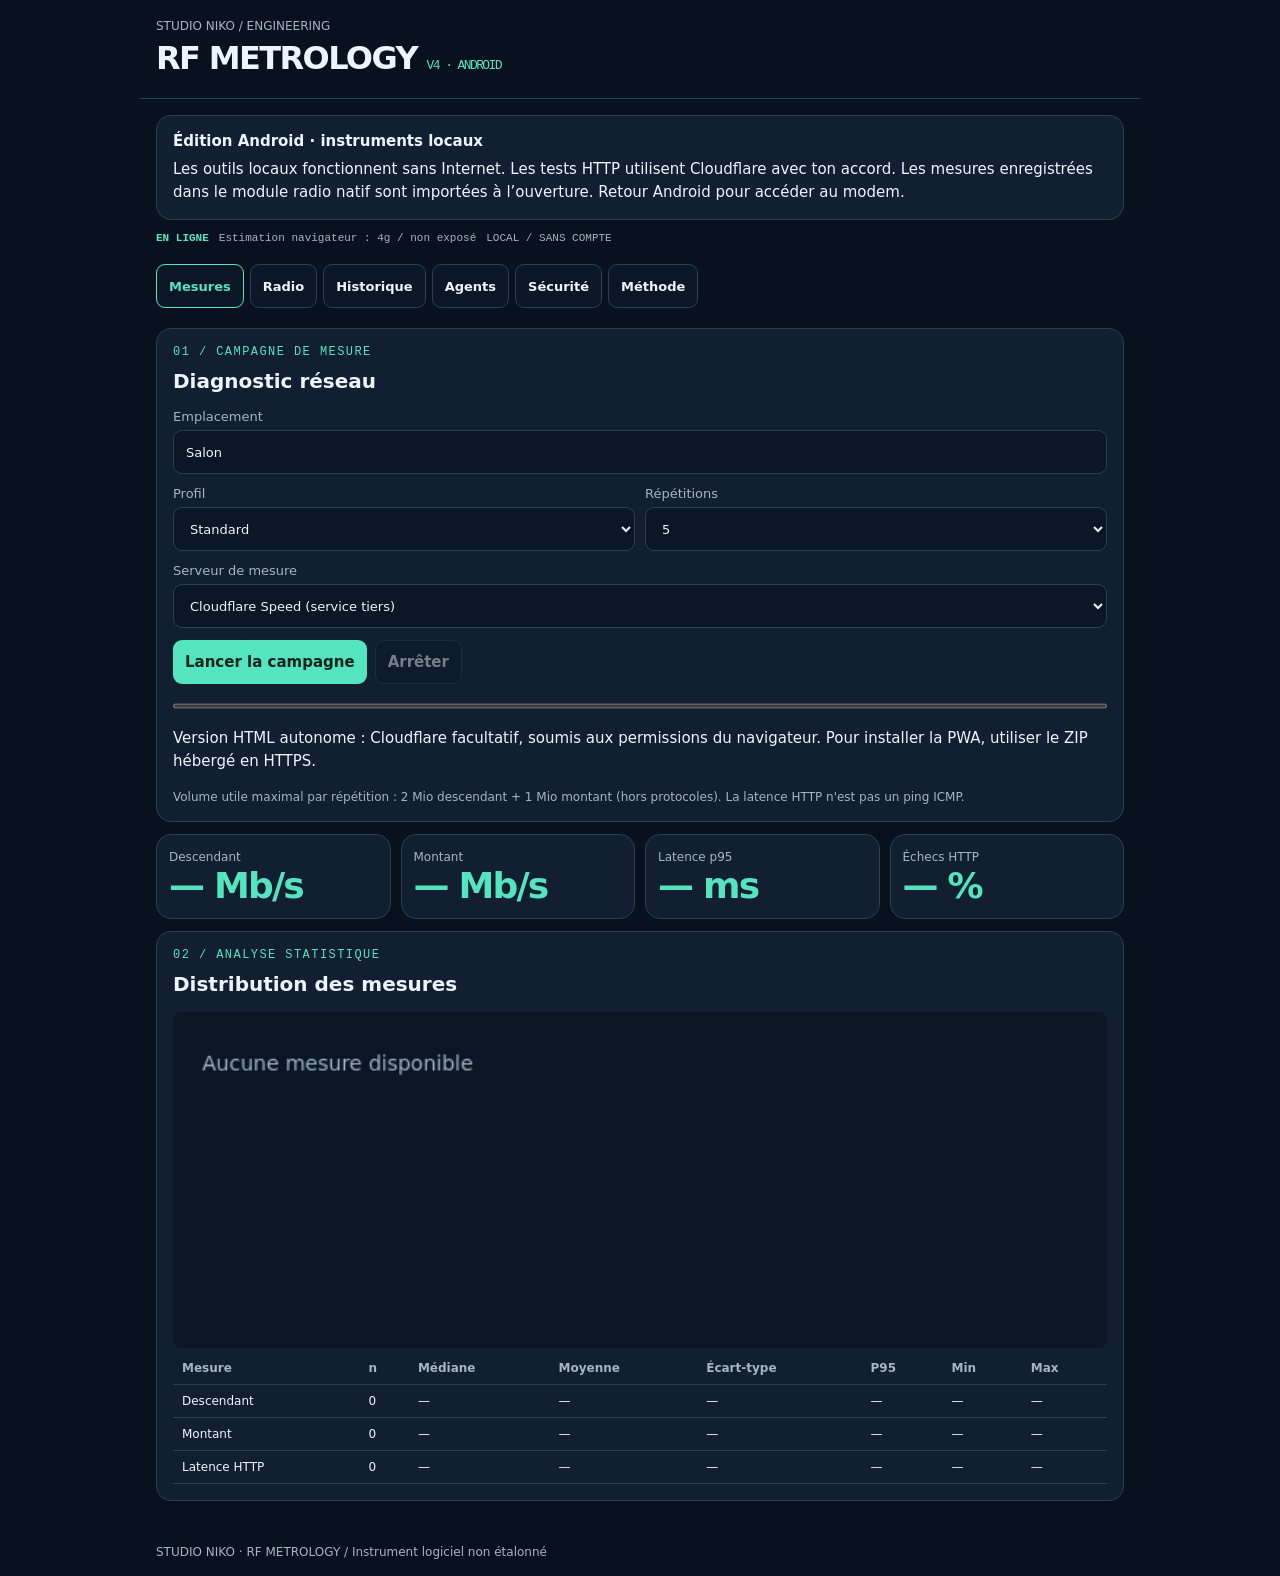
<file: app/src/main/assets/metrology.html>
<!doctype html><html lang="fr"><head><meta charset="utf-8"><meta name="viewport" content="width=device-width,initial-scale=1,viewport-fit=cover"><meta http-equiv="Content-Security-Policy" content="default-src 'none'; script-src 'unsafe-inline'; style-src 'unsafe-inline'; img-src data:; connect-src https://speed.cloudflare.com; base-uri 'none'; form-action 'none'; object-src 'none'"><meta name="theme-color" content="#0a1422"><style>:root{color-scheme:dark;--bg:#08111d;--panel:#111f30;--line:#2a4057;--accent:#55e4c0;--muted:#a3b5c9;--text:#ecf5ff}*{box-sizing:border-box}body{margin:0;background:var(--bg);color:var(--text);font:15px system-ui,sans-serif}header,main,footer{max-width:1000px;margin:auto;padding:16px}header{display:flex;justify-content:space-between;align-items:center;border-bottom:1px solid var(--line)}h1{font-size:clamp(20px,5vw,32px);margin:5px 0;letter-spacing:-.05em}h1 span{color:var(--accent);font:13px monospace}small,.eyebrow,footer{color:var(--muted);font-size:12px}.eyebrow{color:var(--accent);letter-spacing:.12em;font-family:monospace}h2{font-size:20px;margin:10px 0 16px}p{line-height:1.5}button,input,select{font:inherit;color:var(--text);background:#0b1726;border:1px solid var(--line);border-radius:9px;padding:12px;min-height:44px}button{cursor:pointer;font-weight:650}button:disabled{opacity:.45;cursor:default}button:focus-visible,input:focus-visible,select:focus-visible{outline:2px solid var(--accent)}.primary{background:var(--accent);color:#06221c;border:0}.danger{color:#ff9a9a}.status{display:flex;gap:10px;flex-wrap:wrap;font:11px monospace;color:var(--muted);margin-bottom:12px}.status b{color:var(--accent)}nav{display:flex;gap:6px;overflow:auto;position:sticky;top:0;background:var(--bg);padding:8px 0;z-index:5}nav button{white-space:nowrap;font-size:13px}nav .active{color:var(--accent);border-color:var(--accent)}.panel{background:var(--panel);border:1px solid var(--line);border-radius:15px;padding:16px;margin:12px 0}label{display:grid;gap:6px;color:var(--muted);font-size:13px;margin-bottom:12px}input,select{width:100%;min-width:0}.fields,.metrics{display:grid;grid-template-columns:repeat(2,minmax(0,1fr));gap:10px}.metrics .panel{margin:0;padding:12px}.value{display:block;font-size:clamp(22px,6vw,36px);font-weight:700;letter-spacing:-.05em;color:var(--accent);font-variant-numeric:tabular-nums}.actions{display:flex;gap:8px;flex-wrap:wrap;margin:10px 0}progress{width:100%;accent-color:var(--accent);height:10px}canvas{width:100%;height:auto;background:#0a1624;border-radius:8px}.scroll{overflow:auto}table{width:100%;border-collapse:collapse;font-size:12px;white-space:nowrap}td,th{text-align:left;padding:9px;border-bottom:1px solid var(--line)}th{color:var(--muted)}.agent{border-top:1px solid var(--line);padding:12px 0}.agent b{color:var(--accent)}.agent p{margin:5px 0}.audit{font:12px monospace;color:var(--muted);border-bottom:1px solid var(--line);padding:8px 0}a{color:var(--accent)}[hidden]{display:none!important}@media(min-width:740px){.metrics{grid-template-columns:repeat(4,1fr)}}@media print{body{background:white;color:black}header,main,footer{max-width:none}nav,button,input,select,.status,#measure,#radio,#agents,#help{display:none!important}#history{display:block!important}.panel{background:white;color:black;border:1px solid #aaa}.audit,small,th{color:#333}}

textarea{width:100%;font:14px monospace;background:#0a1422;color:#dce9f6;border:1px solid #334960;border-radius:10px;padding:12px;resize:vertical} textarea:focus{outline:2px solid #55e4c0}
</style><title>NIKO RF METROLOGY — ALL-IN-ONE</title></head><body><header><div><small>STUDIO NIKO / ENGINEERING</small><h1>RF METROLOGY <span>V4 · ANDROID</span></h1></div><button id="install" hidden>Installer</button></header><main><div class="panel" style="margin-top:0"><b>Édition Android · instruments locaux</b><p style="margin:8px 0 0">Les outils locaux fonctionnent sans Internet. Les tests HTTP utilisent Cloudflare avec ton accord. Les mesures enregistrées dans le module radio natif sont importées à l’ouverture. Retour Android pour accéder au modem.</p></div><div class="status"><b id="online">—</b><span id="net">—</span><span>LOCAL / SANS COMPTE</span></div><nav id="nav"><button data-tab="measure" class="active">Mesures</button><button data-tab="radio">Radio</button><button data-tab="history">Historique</button><button data-tab="agents">Agents</button><button data-tab="security">Sécurité</button><button data-tab="help">Méthode</button></nav>
<section id="measure"><div class="panel"><div class="eyebrow">01 / CAMPAGNE DE MESURE</div><h2>Diagnostic réseau</h2><label>Emplacement <input id="place" value="Salon" maxlength="80"></label><div class="fields"><label>Profil<select id="profile"><option value="standard">Standard</option><option value="live">Live vidéo</option><option value="stable">Stabilité</option></select></label><label>Répétitions<select id="count"><option>3</option><option selected>5</option><option>10</option></select></label></div><label>Serveur de mesure<select id="endpoint"><option value="cf">Cloudflare Speed (service tiers)</option></select></label><div class="actions"><button class="primary" id="run">Lancer la campagne</button><button id="stop" disabled>Arrêter</button></div><progress id="progress" max="1" value="0"></progress><p id="task" role="status">Version HTML autonome : Cloudflare facultatif, soumis aux permissions du navigateur. Pour installer la PWA, utiliser le ZIP hébergé en HTTPS.</p><small>Volume utile maximal par répétition : 2 Mio descendant + 1 Mio montant (hors protocoles). La latence HTTP n'est pas un ping ICMP.</small></div><div class="metrics" id="metrics"></div><div class="panel"><div class="eyebrow">02 / ANALYSE STATISTIQUE</div><h2>Distribution des mesures</h2><canvas id="chart" width="640" height="230" aria-label="Graphique des débits"></canvas><div id="stats" class="scroll"></div></div></section>
<section id="radio" hidden><div class="panel"><div class="eyebrow">03 / DONNÉES MODEM</div><h2>Relevé radio externe</h2><p>Le navigateur ne lit pas le modem. Saisir un relevé ServiceMode ou importer un CSV normalisé (conversion Android si nécessaire). Aucune valeur radio n'est inventée.</p><div class="fields"><label>Lieu<input id="rplace" value="Salon" maxlength="80"></label><label>Réseau<select id="rat"><option>LTE</option><option>NR</option></select></label><label>Bande<input id="band" placeholder="B3 / n1"></label><label>Opérateur<input id="operator" value="Réglo / SFR"></label><label>RSRP (dBm)<input id="rsrp" type="number" min="-160" max="-30" step="0.1"></label><label>RSRQ (dB)<input id="rsrq" type="number" min="-50" max="10" step="0.1"></label><label>SINR (dB)<input id="sinr" type="number" min="-40" max="60" step="0.1"></label><label>PCI (facultatif)<input id="pci" type="number" min="0" max="1007"></label></div><button id="saveRadio" class="primary">Enregistrer le relevé</button><p id="radioMsg" role="status"></p><label>Importer CSV normalisé<input type="file" id="csvImport" accept=".csv,text/csv"></label><small>Colonnes : time, place, rat, band, operator, rsrp, rsrq, sinr, pci. Vérifier la source et l'heure.</small></div><div class="panel"><h2>Derniers relevés RF</h2><div id="radioTable" class="scroll"></div></div></section>
<section id="history" hidden><div class="panel"><div class="eyebrow">04 / TRAÇABILITÉ</div><h2>Comparaison des campagnes</h2><div id="compare" class="scroll"></div><div class="actions"><button id="exportJSON">JSON complet</button><button id="exportCSV">CSV réseau</button><button id="exportRF">CSV radio</button><button id="print">Rapport / PDF</button></div><label>Restaurer un rapport JSON<input type="file" id="restore" accept="application/json,.json"></label><button id="clear" class="danger">Effacer les données locales</button></div><div class="panel"><h2>Journal d’audit</h2><div id="audit"></div></div></section>
<section id="agents" hidden><div class="panel"><div class="eyebrow">05 / MULTI-AGENTS</div><h2>Superviseur de diagnostic</h2><p>Agents experts déterministes, autonomes sur les mesures disponibles. Pas de LLM embarqué ni de modification du modem.</p><div class="fields"><label>Débit descendant min (Mb/s)<input id="minDown" type="number" min="0" value="25"></label><label>Débit montant min (Mb/s)<input id="minUp" type="number" min="0" value="8"></label><label>Latence HTTP p95 max (ms)<input id="maxLat" type="number" min="1" value="150"></label><label>Échecs HTTP max (%)<input id="maxFail" type="number" min="0" max="100" value="5"></label></div><button class="primary" id="reanalyse">Relancer les agents</button><div id="agentList"></div></div></section>
<section id="security" hidden><div class="panel"><div class="eyebrow">07 / CYBER DEFENSE</div><h2>Sentinelle de connexion</h2><p>Contrôles limités au navigateur. Aucun accès aux autres applications, au pare-feu, aux SMS ni au modem. Une variation réseau n'est pas une preuve de piratage.</p><button class="primary" id="secScan">Contrôler mon environnement</button><div id="secResults" role="status"></div><h3>Vérification locale d’un lien</h3><label>Adresse à analyser (ne pas saisir de mot de passe)<input id="urlCheck" type="text" placeholder="https://exemple.fr" maxlength="2048" autocomplete="off"></label><button id="checkLink">Analyser sans ouvrir</button><p id="urlResult" role="status"></p><small>Heuristiques uniquement, aucune réputation distante. Même un site HTTPS peut être frauduleux.</small></div><div class="panel"><h2>Protection des données de mesure</h2><label>Phrase secrète de sauvegarde (12 caractères minimum)<input id="pass" type="password" autocomplete="new-password"></label><button id="encryptedExport">Exporter chiffré AES-256-GCM</button><label>Restaurer une sauvegarde chiffrée<input id="encryptedImport" type="file" accept=".json,application/json"></label><p id="cryptoMsg" role="status"></p><small>Le fichier exporté est chiffré, pas le stockage courant du navigateur. Sans phrase secrète, aucune récupération.</small></div><div class="panel"><div class="eyebrow">08 / AUDIT STATIQUE PHP & SQL</div><h2>Analyse défensive du code</h2><p>Analyser uniquement votre propre code ou celui que vous êtes autorisé à auditer. Les fichiers ne sont ni exécutés, ni transmis. Aucun test actif contre un serveur.</p><label>Fichier PHP / SQL / texte<input id="codeFile" type="file" accept=".php,.sql,.txt,.inc"></label><label>Ou coller le code<textarea id="codeInput" rows="7" maxlength="250000" spellcheck="false" placeholder="Code à analyser localement"></textarea></label><button id="codeAudit" class="primary">Analyser les risques</button><button id="codeClear">Effacer le code</button><div id="codeResults" role="status"></div><small>Analyse heuristique : faux positifs et faux négatifs possibles. Les lignes signalées nécessitent une revue humaine.</small><p><a href="https://cheatsheetseries.owasp.org/cheatsheets/SQL_Injection_Prevention_Cheat_Sheet.html" target="_blank" rel="noopener noreferrer">OWASP : prévention SQL ↗</a> · <a href="https://github.com/semgrep/semgrep" target="_blank" rel="noopener noreferrer">Semgrep (outil externe) ↗</a></p></div><div class="panel"><h2>Durcissement Android</h2><p>Vérifications manuelles, non vérifiables par la PWA.</p><div id="hardening"></div><p><a href="https://myaccount.google.com/security-checkup" target="_blank" rel="noopener noreferrer">Contrôle de sécurité Google ↗</a> · <a href="https://www.cybermalveillance.gouv.fr/" target="_blank" rel="noopener noreferrer">Cybermalveillance.gouv.fr ↗</a></p></div></section><section id="help" hidden><div class="panel"><div class="eyebrow">06 / PROTOCOLE & LIMITES</div><h2>Guide d’ingénierie</h2><p>1. Couper le Wi-Fi pour tester la connexion mobile. Garder le même serveur et profil à chaque emplacement.</p><p>2. Effectuer 5 à 10 répétitions, à plusieurs horaires. Laisser l'écran allumé. Ne pas déplacer le téléphone pendant une campagne.</p><p>3. Comparer médiane, p95 et dispersion. Les intervalles de répétabilité ne sont pas des incertitudes d'étalonnage.</p><p>4. Pour le RF, composer *#0011# sur Samsung si disponible et saisir les valeurs. Ne pas modifier les paramètres du modem.</p><p>5. Ce fichier HTML autonome ne nécessite aucune installation. Une version PWA installable nécessite un hébergement HTTPS et un service worker séparé. Hors connexion : consulter et exporter les données si le navigateur autorise leur stockage, pas mesurer le réseau.</p><p>Les mesures sont des performances HTTP de bout en bout vers un serveur, non la capacité physique du lien radio. Les échecs HTTP ne sont pas des pertes de paquets IP. La 5G NR, le spectre, l’ISAC et l’étalonnage nécessitent d'autres instruments.</p><p>Les mesures restent dans ce navigateur. Le serveur de test reçoit les requêtes et l'adresse IP comme tout service web. Cloudflare est facultatif. Le stockage local peut être effacé par Android.</p><a href="https://www.cartoradio.fr/" target="_blank" rel="noopener">Cartoradio ANFR ↗</a> · <a href="https://monreseaumobile.arcep.fr/" target="_blank" rel="noopener">Arcep ↗</a></div></section></main><footer>STUDIO NIKO · RF METROLOGY / Instrument logiciel non étalonné</footer><script>'use strict';
(function(root){
const valid=x=>typeof x==='number'&&Number.isFinite(x);
const values=a=>a.filter(valid).sort((a,b)=>a-b);
function quantile(a,p){if(!a.length)return null;let i=(a.length-1)*p,l=Math.floor(i);return a[l]+(a[Math.ceil(i)]-a[l])*(i-l)}
function stats(a){let x=values(a),n=x.length;if(!n)return {n:0,mean:null,median:null,p95:null,sd:null,min:null,max:null};let mean=x.reduce((s,v)=>s+v,0)/n;return {n,mean,median:quantile(x,.5),p95:quantile(x,.95),sd:n>1?Math.sqrt(x.reduce((s,v)=>s+(v-mean)**2,0)/(n-1)):null,min:x[0],max:x[n-1]}}
function summary(c){let s=c.samples||[], attempts=s.flatMap(r=>[...(r.lat||[]),r.down,r.up]);let done=attempts.filter(x=>x!==undefined);return {down:stats(s.map(r=>r.down)),up:stats(s.map(r=>r.up)),lat:stats(s.flatMap(r=>r.lat||[])),fail:done.length?100*done.filter(x=>x===null).length/done.length:null,attempts:done.length}}
function assess(c,t){if(!c)return {quality:'Aucune campagne',checks:[]};let s=summary(c),checks=[['Débit descendant',s.down.median,t.minDown,'min'],['Débit montant',s.up.median,t.minUp,'min'],['Latence HTTP p95',s.lat.p95,t.maxLat,'max'],['Échecs HTTP (%)',s.fail,t.maxFail,'max']].map(([name,value,limit,dir])=>({name,value,limit,state:!valid(value)||!valid(limit)?'indéterminé':(dir==='min'?value>=limit:value<=limit)?'conforme':'hors seuil'}));let quality=c.status!=='complete'||s.down.n<3||s.up.n<3||s.lat.n<9?'Mesures insuffisantes ou campagne interrompue':checks.some(x=>x.state==='hors seuil')?'Au moins un seuil dépassé':checks.every(x=>x.state==='conforme')?'Conforme aux seuils utilisateur':'Indéterminé';return {quality,checks,s}}
function linkCheck(input){let u;try{u=new URL(input.trim())}catch{return ['Adresse absolue invalide. Indiquer https://…']}if(!['http:','https:'].includes(u.protocol))return ['Protocole non HTTP(S) : ne pas ouvrir sans vérification.'];let out=[];if(u.protocol!=='https:')out.push('HTTP non chiffré');if(u.username||u.password)out.push('Identifiants intégrés à l’adresse (risque de tromperie)');if(u.hostname.includes('xn--'))out.push('Nom internationalisé : contrôler les caractères');if(/^\d+\.\d+\.\d+\.\d+$/.test(u.hostname)||u.hostname.includes(':'))out.push('Adresse IP littérale');if(u.hostname.split('.').length>4)out.push('Nombreux sous-domaines : vérifier le véritable domaine');if(u.port)out.push('Port inhabituel');return ['Hôte analysé : '+u.hostname,...(out.length?out:['Aucun indice heuristique détecté. La légitimité reste inconnue.'])]}
const range=(x,a,b)=>x==null||valid(x)&&x>=a&&x<=b;
function validRF(r){return r&&typeof r.place==='string'&&['LTE','NR'].includes(r.rat)&&typeof r.time==='string'&&Number.isFinite(Date.parse(r.time))&&range(r.rsrp,-160,-30)&&range(r.rsrq,-50,10)&&range(r.sinr,-40,60)&&range(r.pci,0,r.rat==='NR'?1007:503)&&[r.rsrp,r.rsrq,r.sinr].some(valid)}
function validCampaign(c){return c&&typeof c.place==='string'&&typeof c.time==='string'&&Number.isFinite(Date.parse(c.time))&&['local','cf'].includes(c.endpoint)&&['standard','live','stable'].includes(c.profile)&&['complete','stopped','error'].includes(c.status)&&Array.isArray(c.samples)&&c.samples.length<=10&&c.samples.every(r=>r&&Array.isArray(r.lat)&&r.lat.length<=10&&r.lat.every(x=>range(x,0,60000))&&range(r.down,0,1000000)&&range(r.up,0,1000000))}
function auditCode(source){
const rules=[
['SQL-DYNAMIC','élevé',/\b(?:query|exec|mysqli_query|pg_query)\s*\([^;]*(?:\$_(?:GET|POST|REQUEST|COOKIE)|\.\s*\$|"[^"\n]*\$)/i,'Revoir la construction de la requête ; utiliser des paramètres liés (PDO prepare/execute) et des listes autorisées pour les identifiants.'],
['SQL-INPUT','à vérifier',/\b(?:SELECT|INSERT|UPDATE|DELETE)\b[^;]*(?:\$_(?:GET|POST|REQUEST|COOKIE)|\.\s*\$)/i,'Vérifier le flux de données utilisateur vers SQL ; ne pas concaténer une entrée non fiable.'],
['PHP-EXEC','élevé',/\b(?:eval|shell_exec|system|passthru|popen|proc_open)\s*\(/i,'Éviter l’exécution dynamique ; préférer des API dédiées et des arguments validés.'],
['XSS-INPUT','élevé',/\b(?:echo|print)\s+[^;]*\$_(?:GET|POST|REQUEST|COOKIE)/i,'Échapper les sorties selon le contexte HTML, URL ou JavaScript.'],
['DESERIALIZE','à vérifier',/\bunserialize\s*\(/i,'Éviter la désérialisation de données non fiables ; préférer JSON et validation de schéma.'],
['WEAK-HASH','à vérifier',/\b(?:md5|sha1)\s*\(/i,'Pour les mots de passe, utiliser password_hash et password_verify.'],
['DEBUG','à vérifier',/\bdisplay_errors\b[^;]*(?:true|["']1["'])/i,'Désactiver l’affichage des erreurs en production, conserver les journaux privés.'],
['SECRET','élevé',/\b(?:password|passwd|api[_-]?key|secret|token)\s*=\s*["'][^"']{6,}["']/i,'Vérifier les secrets codés en dur ; déplacer vers un coffre ou variable protégée et renouveler si exposé.']
];let results=[];String(source).slice(0,250000).split(/\r?\n/).forEach((line,i)=>{for(const [id,severity,re,fix] of rules)if(re.test(line)&&results.length<250)results.push({id,severity,line:i+1,fix})});return results;
}
const api={auditCode,valid,stats,summary,assess,linkCheck,validRF,validCampaign};if(typeof module!=='undefined')module.exports=api;else root.Engine=api;
})(globalThis);
</script><script>'use strict';
const $=id=>document.getElementById(id), E=Engine, KEY='niko-rf-v3-data';
const empty=()=>({version:3,campaigns:[],radio:[],audit:[]});let db=empty(),storageOK=true, current=null, controller=null, installPrompt=null;
function validDB(d){return d&&d.version===3&&Array.isArray(d.campaigns)&&d.campaigns.length<=500&&d.campaigns.every(E.validCampaign)&&Array.isArray(d.radio)&&d.radio.length<=2000&&d.radio.every(E.validRF)&&Array.isArray(d.audit)&&d.audit.length<=1000&&d.audit.every(a=>typeof a==='string'&&a.length<2000)}
try{let raw=localStorage.getItem(KEY);if(raw){let x=JSON.parse(raw);if(validDB(x))db=x;else throw Error('format invalide')}}catch{storageOK=false}
function save(){try{localStorage.setItem(KEY,JSON.stringify(db));storageOK=true}catch{storageOK=false; $('task').textContent='Stockage local indisponible : exporter les résultats avant fermeture.'}}
function audit(m){db.audit.unshift(new Date().toISOString()+' | '+m);db.audit=db.audit.slice(0,1000);save()}
const fmt=(x,n=1)=>E.valid(x)?x.toLocaleString('fr-FR',{maximumFractionDigits:n}):'—';
function el(tag,content,cls){let d=document.createElement(tag);if(content!==undefined)d.textContent=content;if(cls)d.className=cls;return d}
function table(target,headers,rows){let t=el('table'),h=el('tr');headers.forEach(x=>h.append(el('th',x)));let head=el('thead');head.append(h);t.append(head);let b=el('tbody');rows.forEach(row=>{let r=el('tr');row.forEach(x=>r.append(el('td',String(x??'—'))));b.append(r)});t.append(b);$(target).replaceChildren(t)}
function activate(tab){document.querySelectorAll('main section').forEach(s=>s.hidden=s.id!==tab);document.querySelectorAll('[data-tab]').forEach(b=>b.classList.toggle('active',b.dataset.tab===tab));if(tab==='security')securityScan();if(tab==='agents')agents()}
$('nav').addEventListener('click',e=>{let b=e.target.closest('[data-tab]');if(b)activate(b.dataset.tab)});
let lastNet='';function network(){let c=navigator.connection||navigator.mozConnection||navigator.webkitConnection;return {online:navigator.onLine,effective:c?.effectiveType||'inconnu',type:c?.type||'non exposé',rtt:c?.rtt??null,downlink:c?.downlink??null}}
function netUpdate(){let n=network();$('online').textContent=n.online?'EN LIGNE':'HORS LIGNE';$('net').textContent='Estimation navigateur : '+n.effective+' / '+n.type;let k=n.online+' '+n.effective+' '+n.type;if(lastNet&&k!==lastNet)audit('Changement de connexion observé : '+k+' (non indicateur de piratage)');lastNet=k}
window.addEventListener('online',netUpdate);window.addEventListener('offline',netUpdate);navigator.connection?.addEventListener('change',netUpdate);netUpdate();
window.addEventListener('beforeinstallprompt',e=>{e.preventDefault();installPrompt=e;$('install').hidden=false});$('install').onclick=async()=>{if(installPrompt){await installPrompt.prompt();installPrompt=null;$('install').hidden=true}};/* Édition autonome : aucun service worker externe. */
async function fetchProbe(endpoint,kind,signal){let cf=endpoint==='cf', size=kind==='down'?2097152:kind==='up'?1048576:0, base=cf?'https://speed.cloudflare.com/':'./api/probe', u=cf?base+(kind==='up'?'__up':'__down')+(kind==='up'?'?':'?bytes='+Math.max(1,size)+'&'):base+'?bytes='+size+'&';u+='nonce='+Date.now()+'-'+Math.random().toString(36).slice(2);let options={cache:'no-store',signal,credentials:'omit',redirect:'error'};if(kind==='up'){options.method='POST';let data=new Uint8Array(size);for(let i=0;i<size;i+=65536)crypto.getRandomValues(data.subarray(i,Math.min(i+65536,size)));options.body=data;options.headers={'Content-Type':cf?'application/octet-stream':'application/octet-stream'}}let start=performance.now(),r=await fetch(u,options);if(!r.ok)throw Error('HTTP '+r.status);let buf=await r.arrayBuffer(),ms=performance.now()-start;if(kind==='lat')return ms;if(kind==='down'&&buf.byteLength!==size)throw Error('Taille de réponse inattendue');if(kind==='up'&&!cf){let o=JSON.parse(new TextDecoder().decode(buf));if(o.received!==size)throw Error('Volume reçu non confirmé')}return size*8/Math.max(ms,0.001)/1000}
async function probe(endpoint,kind,outer){let c=new AbortController(),f=()=>c.abort();outer.addEventListener('abort',f,{once:true});if(outer.aborted)c.abort();let timer=setTimeout(()=>c.abort(),15000);try{return await fetchProbe(endpoint,kind,c.signal)}catch{return null}finally{clearTimeout(timer);outer.removeEventListener('abort',f)}}
$('run').onclick=async()=>{if(controller)return;if(!navigator.onLine){$('task').textContent='Connexion Internet nécessaire.';return}let endpoint=$('endpoint').value;if(endpoint==='cf'&&!confirm('Le service tiers Cloudflare recevra les requêtes et votre adresse IP. Continuer ?'))return;let place=$('place').value.trim();if(!place){$('task').textContent='Indiquez un emplacement.';return}let count=Number($('count').value),profile=$('profile').value;controller=new AbortController();let signal=controller.signal;current={time:new Date().toISOString(),place,endpoint,profile,status:'running',network:network(),requested:count,samples:[]};$('run').disabled=true;$('stop').disabled=false;$('progress').value=0;audit('Début campagne : '+place+' / '+endpoint);try{for(let i=0;i<count&&!signal.aborted;i++){let row={lat:[]};current.samples.push(row);$('task').textContent=`Répétition ${i+1}/${count} · latence, téléchargement, envoi`;for(let j=0;j<(profile==='stable'?7:3)&&!signal.aborted;j++)row.lat.push(await probe(endpoint,'lat',signal));if(!signal.aborted)row.down=await probe(endpoint,'down',signal);if(!signal.aborted)row.up=await probe(endpoint,'up',signal);$('progress').value=(i+1)/count;renderCurrent();if(!signal.aborted&&i<count-1)await new Promise(r=>setTimeout(r,profile==='stable'?2000:700))}current.status=signal.aborted?'stopped':'complete'}catch{current.status='error'}finally{current.end=new Date().toISOString();if(db.campaigns.length>=500)db.campaigns.shift();db.campaigns.push(current);audit('Fin campagne : '+current.status+' / '+current.samples.length+' répétitions');controller=null;$('run').disabled=false;$('stop').disabled=true;$('task').textContent=current.status==='complete'?'Campagne terminée. Vérifier les résultats et les échecs.':'Campagne interrompue ; résultats partiels conservés.';renderAll()}};
$('stop').onclick=()=>controller?.abort();
function renderCurrent(){let c=current||db.campaigns.at(-1);let s=c?E.summary(c):E.summary({samples:[]});$('metrics').replaceChildren(...[['Descendant',s.down.median,'Mb/s'],['Montant',s.up.median,'Mb/s'],['Latence p95',s.lat.p95,'ms'],['Échecs HTTP',s.fail,'%']].map(([n,v,u])=>{let d=el('div',undefined,'panel');d.append(el('small',n),el('span',fmt(v)+' '+u,'value'));return d}));table('stats',['Mesure','n','Médiane','Moyenne','Écart-type','P95','Min','Max'],[['Descendant',s.down],['Montant',s.up],['Latence HTTP',s.lat]].map(([n,v])=>[n,v.n,fmt(v.median),fmt(v.mean),fmt(v.sd),fmt(v.p95),fmt(v.min),fmt(v.max)]));draw(c)}
function draw(c){let cv=$('chart'),ctx=cv.getContext('2d'),w=cv.width,h=cv.height;ctx.clearRect(0,0,w,h);ctx.fillStyle='#a3b5c9';ctx.font='14px system-ui';let rows=c?.samples||[],max=Math.max(1,...rows.flatMap(r=>[r.down||0,r.up||0]));if(!rows.length){ctx.fillText('Aucune mesure disponible',20,40);return}for(let i=0;i<=4;i++){let y=20+i*43;ctx.strokeStyle='#2a4057';ctx.beginPath();ctx.moveTo(60,y);ctx.lineTo(w-12,y);ctx.stroke();ctx.fillText(fmt(max*(1-i/4),0),5,y+5)}let step=(w-75)/rows.length;rows.forEach((r,i)=>{let x=65+i*step;[r.down,r.up].forEach((v,j)=>{if(!E.valid(v))return;ctx.fillStyle=j?'#56a4ff':'#55e4c0';let bh=v/max*172;ctx.fillRect(x+j*step*.38,192-bh,Math.max(2,step*.32),bh)});ctx.fillStyle='#a3b5c9';ctx.fillText(String(i+1),x,210)});ctx.fillStyle='#55e4c0';ctx.fillText('↓ Mb/s',w-175,14);ctx.fillStyle='#56a4ff';ctx.fillText('↑ Mb/s',w-85,14)}
function rfNumber(id){let v=$(id).value.trim();return v===''?null:Number(v)}
$('saveRadio').onclick=()=>{let r={time:new Date().toISOString(),place:$('rplace').value.trim(),rat:$('rat').value,band:$('band').value.trim(),operator:$('operator').value.trim(),rsrp:rfNumber('rsrp'),rsrq:rfNumber('rsrq'),sinr:rfNumber('sinr'),pci:rfNumber('pci'),source:'saisie manuelle'};if(!r.place||!E.validRF(r)){$('radioMsg').textContent='Relevé invalide : contrôler plages et renseigner au moins un indicateur.';return}if(db.radio.length>=2000)db.radio.shift();db.radio.push(r);audit('Relevé RF manuel : '+r.place);$('radioMsg').textContent='Relevé enregistré (heure de saisie, pas nécessairement de mesure).';renderAll()};
function parseCSV(s){let out=[],r=[],v='',quoted=false;for(let i=0;i<s.length;i++){let c=s[i];if(c==='"'){if(quoted&&s[i+1]==='"'){v+='"';i++}else quoted=!quoted}else if(!quoted&&c===','){r.push(v);v=''}else if(!quoted&&c==='\n'){r.push(v.replace(/\r$/,''));out.push(r);r=[];v=''}else v+=c}if(quoted)throw Error('CSV mal formé');if(v||r.length){r.push(v.replace(/\r$/,''));out.push(r)}return out}
$('csvImport').onchange=async e=>{let f=e.target.files[0];if(!f)return;try{if(f.size>2e6)throw Error('Fichier trop volumineux');let [h,...rows]=parseCSV((await f.text()).replace(/^\uFEFF/,''));let keys=['time','place','rat','band','operator','rsrp','rsrq','sinr','pci'];if(!h||!keys.every(k=>h.includes(k)))throw Error('Colonnes normalisées requises');let n=0,bad=0;for(let row of rows){let r=Object.fromEntries(keys.map(k=>[k,row[h.indexOf(k)]||'']));for(let k of ['rsrp','rsrq','sinr','pci'])r[k]=r[k].trim()===''?null:Number(r[k]);r.source='CSV importé';if(E.validRF(r)&&db.radio.length<2000){db.radio.push(r);n++}else bad++}audit('Import RF : '+n+' acceptés, '+bad+' rejetés');$('radioMsg').textContent=`${n} acceptés / ${bad} rejetés`;renderAll()}catch(err){$('radioMsg').textContent=err.message}finally{e.target.value=''}};
function thresholds(){return {minDown:rfNumber('minDown'),minUp:rfNumber('minUp'),maxLat:rfNumber('maxLat'),maxFail:rfNumber('maxFail')}}
function agents(){let c=current?.status!=='running'&&current||db.campaigns.at(-1),a=E.assess(c,thresholds()),r=db.radio.at(-1),items=[['SUPERVISEUR',a.quality],['MÉTROLOGIE',c?`${a.s.down.n} débits descendants, ${a.s.up.n} montants, ${a.s.lat.n} latences valides. Dispersion descriptive, sans étalonnage.`:'Lancer une campagne.'],['PERFORMANCE',a.checks.map(x=>x.name+' : '+fmt(x.value)+' ('+x.state+')').join(' · ')||'Pas de données.'],['RF EXPERT',r?`${r.rat} ${r.band||''} · RSRP ${fmt(r.rsrp)} dBm, SINR ${fmt(r.sinr)} dB. Source : ${r.source||"non indiquée"}. ${E.valid(r.rsrp)&&r.rsrp<-105?'Tester près d’une fenêtre.':''}`:'Modem inaccessible ; importer un relevé.'],['OPTIMISATION SPATIALE','Comparer des campagnes complètes utilisant le même serveur et profil. Répéter à plusieurs horaires ; ne pas confondre débit et puissance RF.'],['LIVE VIDÉO',a.s?.up.n>=3?`Débit vidéo de départ prudent : ${fmt(a.s.up.min*.5)} Mb/s (50 % du minimum mesuré, pas une garantie).`:'Trois débits montants au minimum nécessaires.'],['CYBER SENTINELLE',window.isSecureContext?'Contexte sécurisé disponible. Aucun contrôle des autres applications.':'Contexte non sécurisé : certaines fonctions nécessitent HTTPS.']];$('agentList').replaceChildren(...items.map(([n,v])=>{let d=el('div',undefined,'agent');d.append(el('b',n),el('p',v));return d}))}
$('reanalyse').onclick=()=>{agents();audit('Analyse des agents relancée')};
function renderAll(){renderCurrent();table('radioTable',['Date','Lieu','RAT','Bande','RSRP','RSRQ','SINR','PCI','Source'],db.radio.slice(-100).reverse().map(r=>[r.time,r.place,r.rat,r.band,fmt(r.rsrp),fmt(r.rsrq),fmt(r.sinr),r.pci,r.source]));table('compare',['Date','Lieu','Serveur','Profil','↓ méd.','↑ méd.','HTTP p95','Échecs %','État'],db.campaigns.slice().reverse().map(c=>{let s=E.summary(c);return [c.time,c.place,c.endpoint,c.profile,fmt(s.down.median),fmt(s.up.median),fmt(s.lat.p95),fmt(s.fail),c.status]}));$('audit').replaceChildren(...db.audit.slice(0,100).map(x=>el('div',x,'audit')));agents()}
function download(name,content,type='application/json'){if(window.NikoNative){NikoNative.saveDocument(name,content,type);return;}let u=URL.createObjectURL(new Blob([content],{type})),a=el('a');a.href=u;a.download=name;a.click();setTimeout(()=>URL.revokeObjectURL(u),1000)}
function csvCell(v){let s=String(v??'');if(/^[=+\-@\t\r]/.test(s)&&typeof v!=='number')s="'"+s;return '"'+s.replaceAll('"','""')+'"'}function csv(rows){return rows.map(r=>r.map(csvCell).join(',')).join('\r\n')}
$('exportJSON').onclick=()=>download('niko-metrology.json',JSON.stringify(db,null,2));$('exportCSV').onclick=()=>download('niko-reseau.csv',csv([['time','place','endpoint','profile','status','repeat','down_mbps','up_mbps','http_latency_ms'],...db.campaigns.flatMap(c=>c.samples.map((s,i)=>[c.time,c.place,c.endpoint,c.profile,c.status,i+1,s.down,s.up,(s.lat||[]).map(x=>x??'failed').join(';')]))]),'text/csv');$('exportRF').onclick=()=>{let keys=['time','place','rat','band','operator','rsrp','rsrq','sinr','pci'];download('niko-rf.csv',csv([keys,...db.radio.map(r=>keys.map(k=>r[k]))]),'text/csv')};$('print').onclick=()=>(window.NikoNative?NikoNative.printReport():window.print());
function restoreData(d){if(controller)throw Error('Arrêter la campagne en cours');if(!validDB(d))throw Error('Format de sauvegarde invalide');if(!confirm('Remplacer toutes les mesures locales par cette sauvegarde ?'))return false;db=d;current=null;audit('Restauration de sauvegarde');renderAll();return true}
$('restore').onchange=async e=>{try{let f=e.target.files[0];if(!f)return;if(f.size>5e6)throw Error('Fichier trop volumineux');restoreData(JSON.parse(await f.text()))}catch(err){alert(err.message)}finally{e.target.value=''}};$('clear').onclick=()=>{if(controller)return alert('Arrêter la campagne');if(confirm('Effacer définitivement les mesures et le journal locaux ?')){db=empty();current=null;save();renderAll()}};
function securityScan(){let items=[['Contexte sécurisé',isSecureContext?'Oui (selon le navigateur)':'Non'],['Chiffrement Web Crypto',crypto.subtle?'Disponible':'Indisponible'],['Service worker','serviceWorker'in navigator?'API disponible':'Non disponible'],['Stockage local',storageOK?'Disponible, non chiffré par cette application':'Erreur de stockage'],['Réseau',navigator.onLine?'En ligne (aucune preuve d’intégrité globale)':'Hors ligne']];$('secResults').replaceChildren(...items.map(([a,b])=>el('p',a+' : '+b)))}$('secScan').onclick=securityScan;$('checkLink').onclick=()=>$('urlResult').textContent=E.linkCheck($('urlCheck').value).join(' · ');
const hard=['Installer les mises à jour Android et Google Play disponibles.','Vérifier Google Play Protect et supprimer les applications inconnues.','Contrôler les autorisations Accessibilité, administrateur d’appareil et installation d’applis inconnues.','Activer un verrouillage d’écran robuste et la double authentification.','Vérifier les sessions Google et comptes sensibles ; révoquer celles inconnues.','Éviter les APK non vérifiés et les certificats ou VPN inconnus.'];hard.forEach((s,i)=>{let l=el('label'),cb=el('input');cb.type='checkbox';cb.style.width='auto';cb.style.minHeight='0';try{cb.checked=localStorage.getItem('niko-hard-'+i)==='1'}catch{}cb.onchange=()=>{try{localStorage.setItem('niko-hard-'+i,cb.checked?'1':'0')}catch{}};l.style.display='flex';l.append(cb,el('span',s));$('hardening').append(l)});
const bytesTo64=a=>{let s='';for(let i=0;i<a.length;i+=8192)s+=String.fromCharCode(...a.subarray(i,i+8192));return btoa(s)},from64=s=>Uint8Array.from(atob(s),c=>c.charCodeAt(0));async function key(pass,salt){let raw=await crypto.subtle.importKey('raw',new TextEncoder().encode(pass),'PBKDF2',false,['deriveKey']);return crypto.subtle.deriveKey({name:'PBKDF2',salt,iterations:600000,hash:'SHA-256'},raw,{name:'AES-GCM',length:256},false,['encrypt','decrypt'])}
$('encryptedExport').onclick=async()=>{try{let pass=$('pass').value;if(pass.length<12)throw Error('Phrase secrète : 12 caractères minimum');let salt=crypto.getRandomValues(new Uint8Array(16)),iv=crypto.getRandomValues(new Uint8Array(12)),k=await key(pass,salt),data=await crypto.subtle.encrypt({name:'AES-GCM',iv},k,new TextEncoder().encode(JSON.stringify(db)));download('niko-coffre.json',JSON.stringify({format:'niko-aes-v1',salt:bytesTo64(salt),iv:bytesTo64(iv),data:bytesTo64(new Uint8Array(data))}));$('cryptoMsg').textContent='Sauvegarde chiffrée générée.'}catch(err){$('cryptoMsg').textContent=err.message}finally{$('pass').value=''}};
$('encryptedImport').onchange=async e=>{try{let f=e.target.files[0];if(!f)return;if(f.size>7e6)throw Error('Fichier trop volumineux');let o=JSON.parse(await f.text()),pass=$('pass').value;if(o.format!=='niko-aes-v1'||pass.length<12)throw Error('Format ou phrase secrète invalide');let salt=from64(o.salt),iv=from64(o.iv);if(salt.length!==16||iv.length!==12)throw Error('Paramètres invalides');let plain=await crypto.subtle.decrypt({name:'AES-GCM',iv},await key(pass,salt),from64(o.data));$('cryptoMsg').textContent=restoreData(JSON.parse(new TextDecoder().decode(plain)))?'Sauvegarde restaurée.':'Restauration annulée.'}catch{$('cryptoMsg').textContent='Déchiffrement ou restauration impossible : vérifier le fichier et la phrase secrète.'}finally{$('pass').value='';e.target.value=''}};
renderAll();

$('codeFile').onchange=async e=>{let f=e.target.files[0];if(!f)return;try{if(f.size>250000)throw Error('Fichier limité à 250 Ko');$('codeInput').value=await f.text();$('codeResults').textContent='Fichier chargé localement. Lancer l’analyse.'}catch(err){$('codeResults').textContent=err.message}finally{e.target.value=''}};
$('codeAudit').onclick=()=>{let src=$('codeInput').value;if(!src.trim()){$('codeResults').textContent='Aucun code à analyser.';return}let found=E.auditCode(src);$('codeResults').replaceChildren(el('p',found.length+' signalement(s) heuristique(s). Une absence de signalement ne prouve pas la sécurité.'));for(let r of found){let d=el('div',undefined,'agent');d.append(el('b',r.id+' · ligne '+r.line+' · '+r.severity),el('p',r.fix));$('codeResults').append(d)}};
$('codeClear').onclick=()=>{$('codeInput').value='';$('codeResults').textContent='Code effacé.'};
window.receiveNativeRadio=function(rows){if(!Array.isArray(rows))return;let added=0;for(let r of rows){if(!E.validRF(r)||!r.place)continue;let duplicate=db.radio.some(x=>x.time===r.time&&x.place===r.place&&x.rat===r.rat&&x.pci===r.pci&&x.band===r.band);if(!duplicate){db.radio.push(r);added++;}}if(added){db.radio=db.radio.slice(-2000);audit(added+' relevé(s) importé(s) du modem Android');renderAll();}};
</script></body></html>
</file>
<file: web/style.css>
:root{color-scheme:dark;--bg:#08111d;--panel:#111f30;--line:#2a4057;--accent:#55e4c0;--muted:#a3b5c9;--text:#ecf5ff}*{box-sizing:border-box}body{margin:0;background:var(--bg);color:var(--text);font:15px system-ui,sans-serif}header,main,footer{max-width:1000px;margin:auto;padding:16px}header{display:flex;justify-content:space-between;align-items:center;border-bottom:1px solid var(--line)}h1{font-size:clamp(20px,5vw,32px);margin:5px 0;letter-spacing:-.05em}h1 span{color:var(--accent);font:13px monospace}small,.eyebrow,footer{color:var(--muted);font-size:12px}.eyebrow{color:var(--accent);letter-spacing:.12em;font-family:monospace}h2{font-size:20px;margin:10px 0 16px}p{line-height:1.5}button,input,select{font:inherit;color:var(--text);background:#0b1726;border:1px solid var(--line);border-radius:9px;padding:12px;min-height:44px}button{cursor:pointer;font-weight:650}button:disabled{opacity:.45;cursor:default}button:focus-visible,input:focus-visible,select:focus-visible{outline:2px solid var(--accent)}.primary{background:var(--accent);color:#06221c;border:0}.danger{color:#ff9a9a}.status{display:flex;gap:10px;flex-wrap:wrap;font:11px monospace;color:var(--muted);margin-bottom:12px}.status b{color:var(--accent)}nav{display:flex;gap:6px;overflow:auto;position:sticky;top:0;background:var(--bg);padding:8px 0;z-index:5}nav button{white-space:nowrap;font-size:13px}nav .active{color:var(--accent);border-color:var(--accent)}.panel{background:var(--panel);border:1px solid var(--line);border-radius:15px;padding:16px;margin:12px 0}label{display:grid;gap:6px;color:var(--muted);font-size:13px;margin-bottom:12px}input,select{width:100%;min-width:0}.fields,.metrics{display:grid;grid-template-columns:repeat(2,minmax(0,1fr));gap:10px}.metrics .panel{margin:0;padding:12px}.value{display:block;font-size:clamp(22px,6vw,36px);font-weight:700;letter-spacing:-.05em;color:var(--accent);font-variant-numeric:tabular-nums}.actions{display:flex;gap:8px;flex-wrap:wrap;margin:10px 0}progress{width:100%;accent-color:var(--accent);height:10px}canvas{width:100%;height:auto;background:#0a1624;border-radius:8px}.scroll{overflow:auto}table{width:100%;border-collapse:collapse;font-size:12px;white-space:nowrap}td,th{text-align:left;padding:9px;border-bottom:1px solid var(--line)}th{color:var(--muted)}.agent{border-top:1px solid var(--line);padding:12px 0}.agent b{color:var(--accent)}.agent p{margin:5px 0}.audit{font:12px monospace;color:var(--muted);border-bottom:1px solid var(--line);padding:8px 0}a{color:var(--accent)}[hidden]{display:none!important}@media(min-width:740px){.metrics{grid-template-columns:repeat(4,1fr)}}@media print{body{background:white;color:black}header,main,footer{max-width:none}nav,button,input,select,.status,#measure,#radio,#agents,#help{display:none!important}#history{display:block!important}.panel{background:white;color:black;border:1px solid #aaa}.audit,small,th{color:#333}}

textarea{width:100%;font:14px monospace;background:#0a1422;color:#dce9f6;border:1px solid #334960;border-radius:10px;padding:12px;resize:vertical} textarea:focus{outline:2px solid #55e4c0}
</file>
